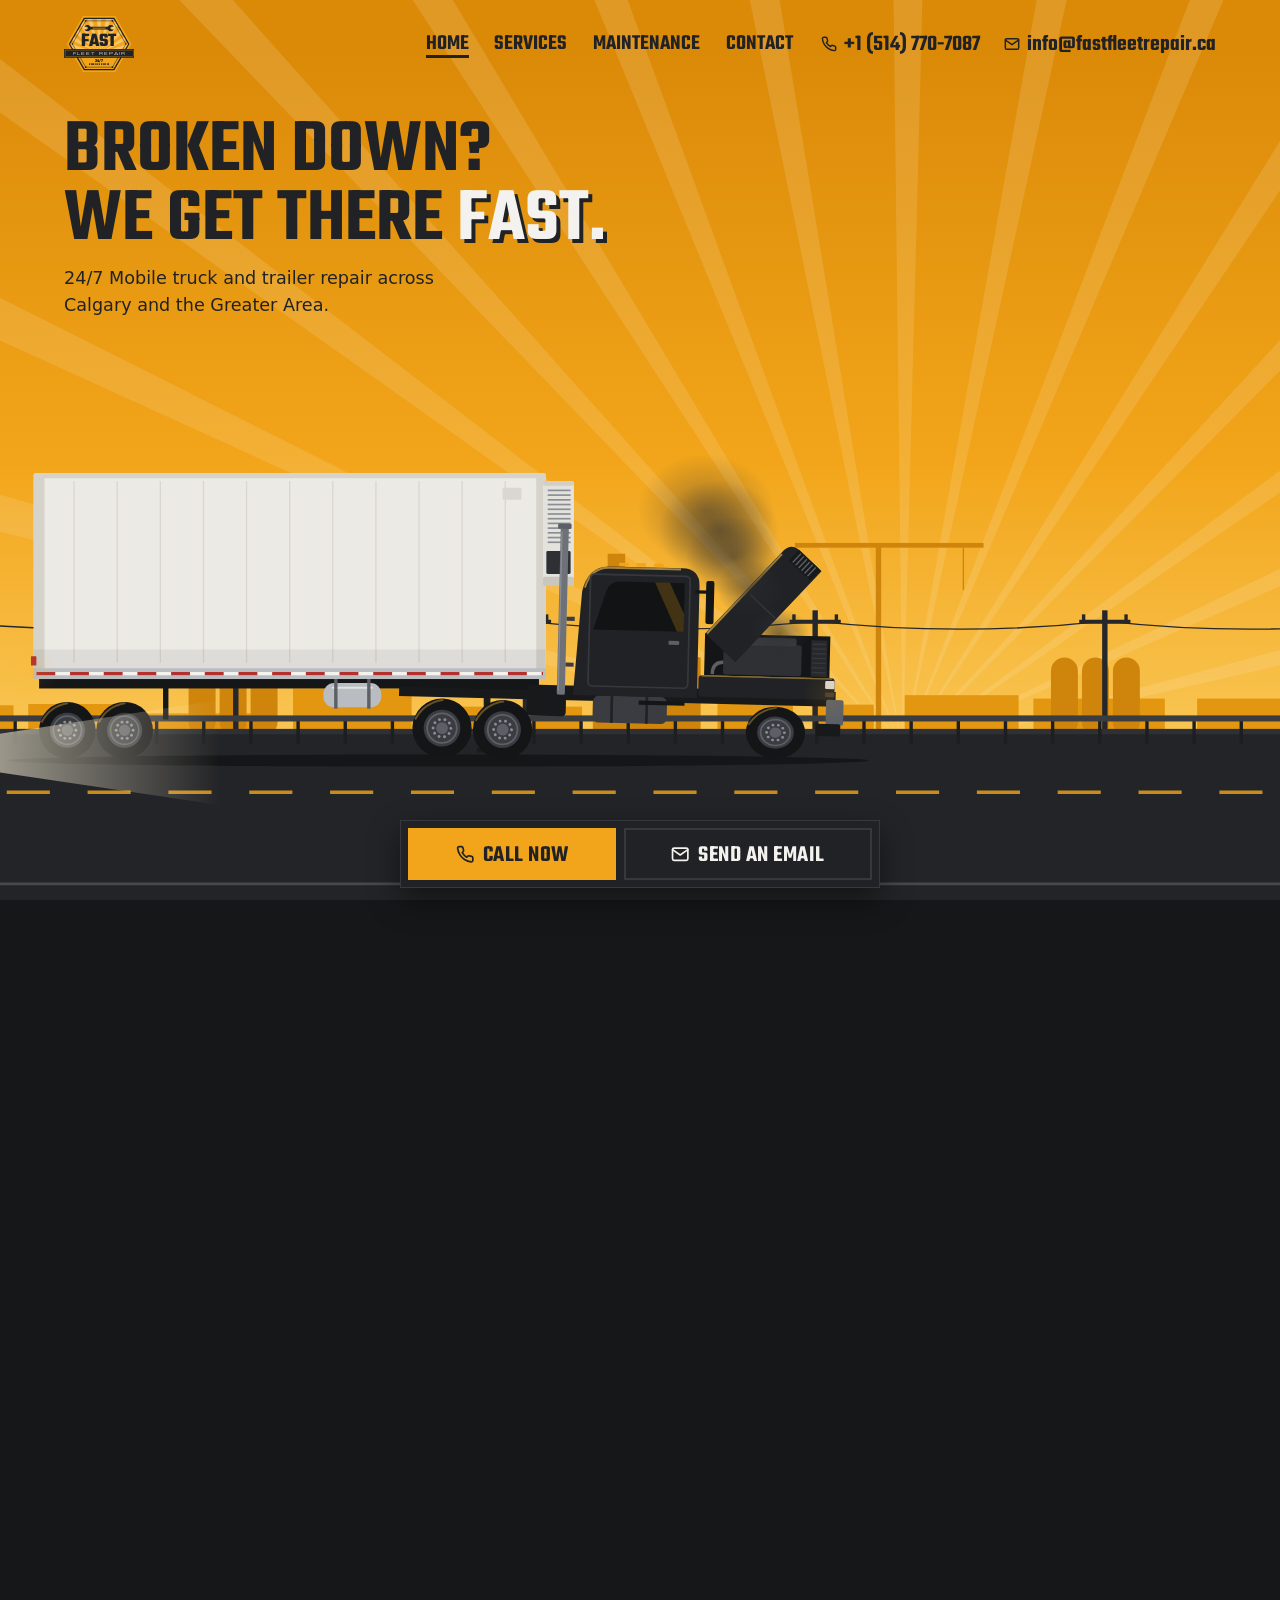
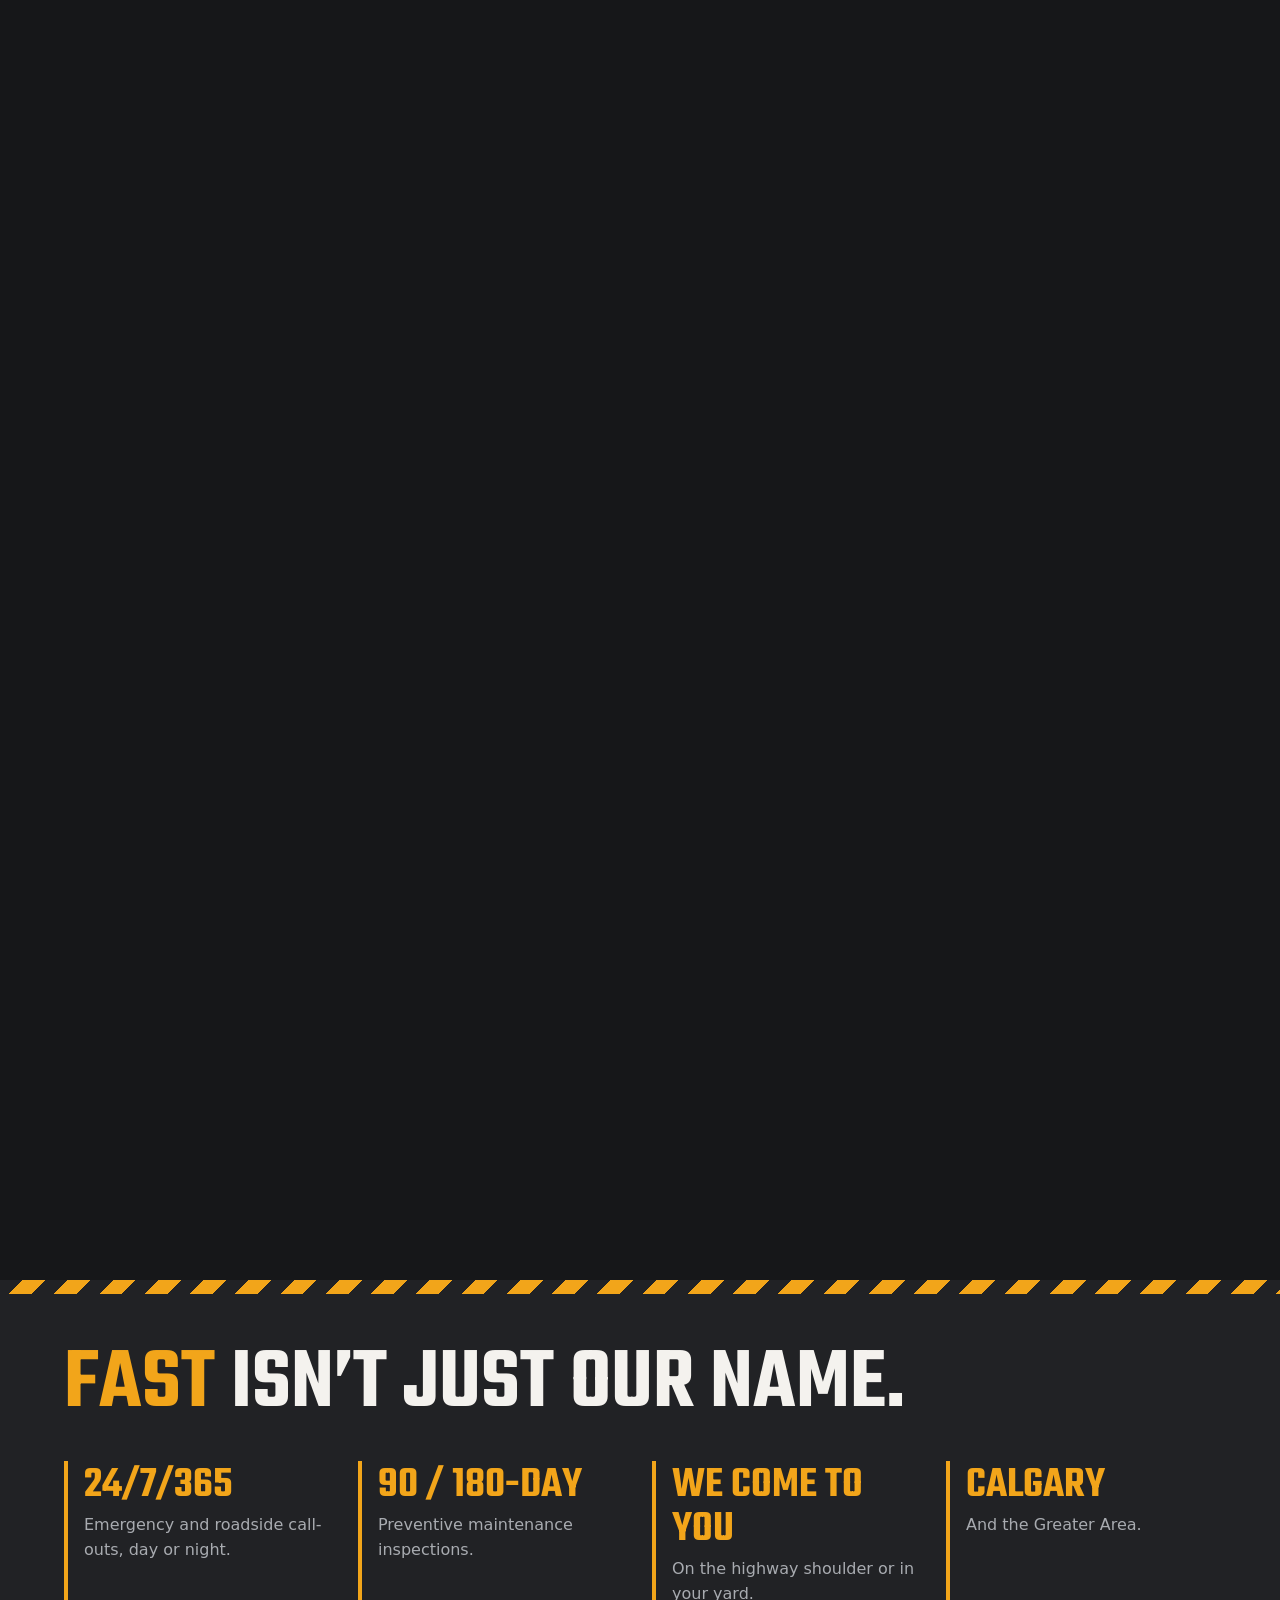
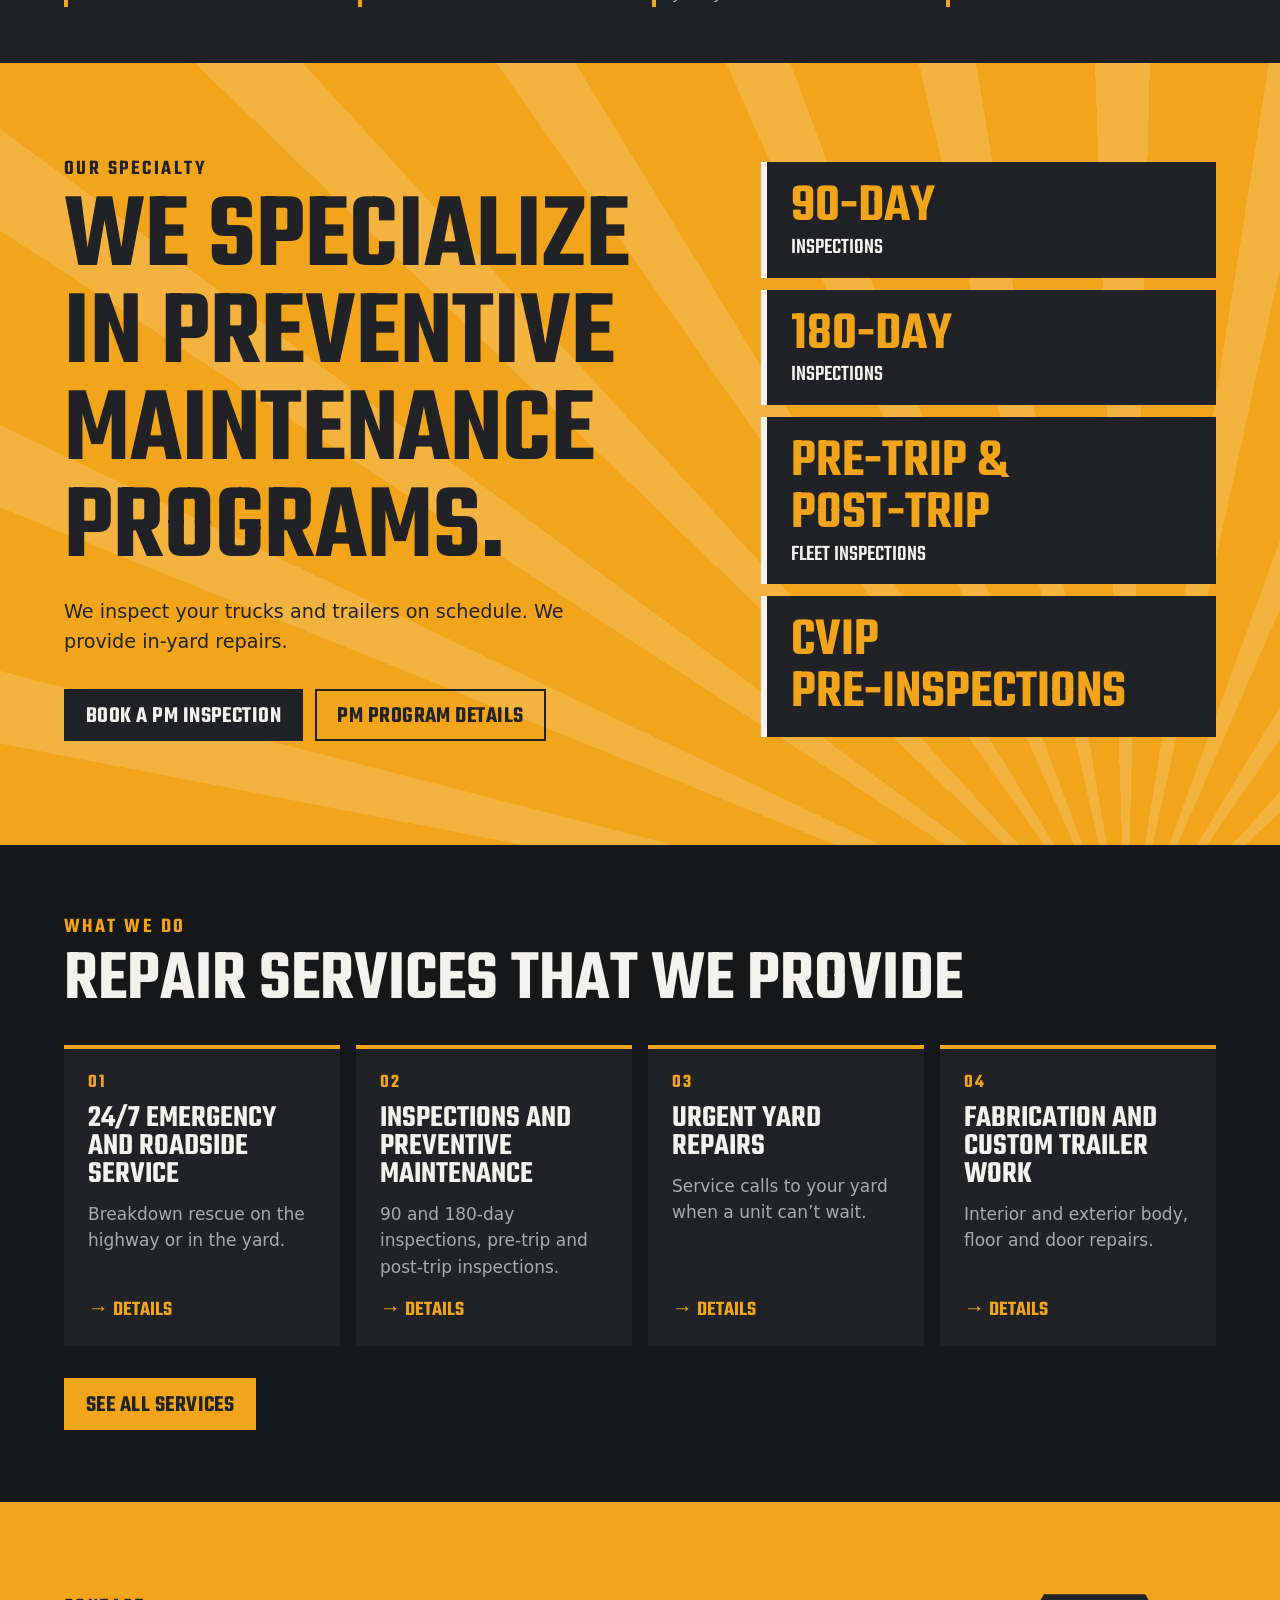
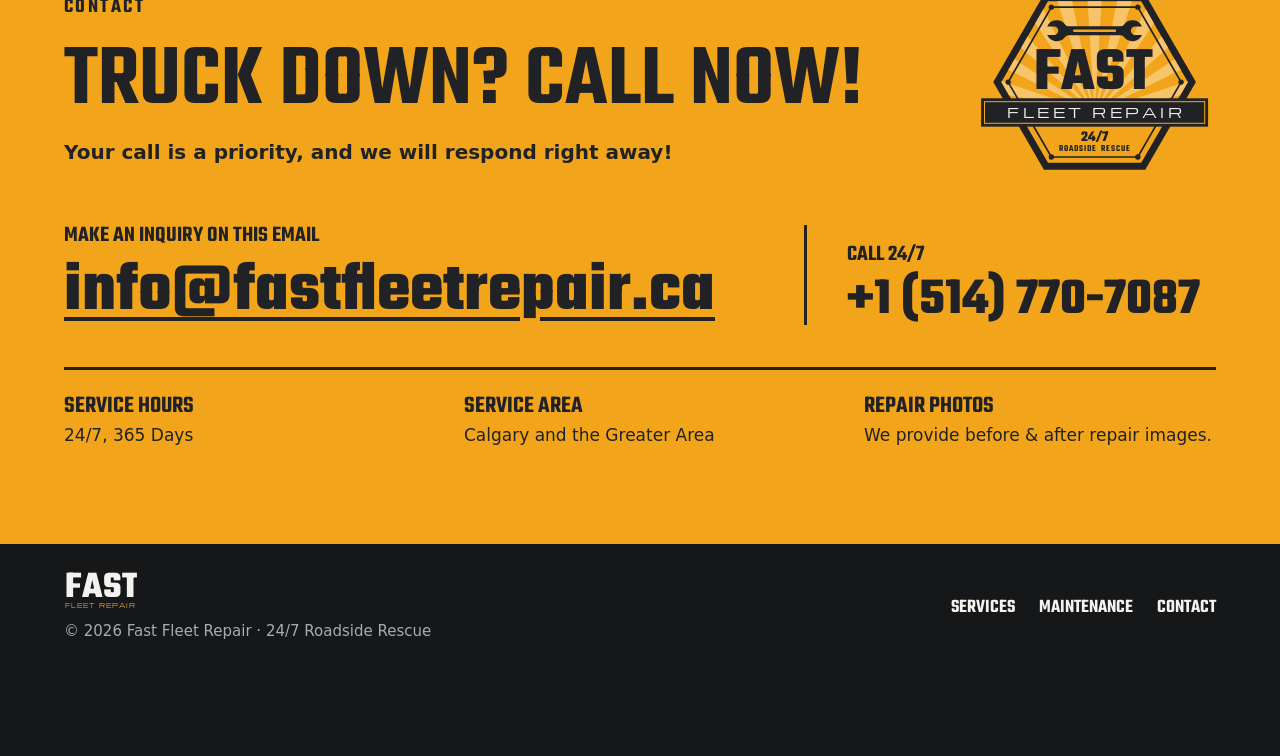
<file: index.html>
<!doctype html>
<html lang="en">
<head>
<meta charset="utf-8">
<meta name="viewport" content="width=device-width, initial-scale=1, viewport-fit=cover">
<title>Fast Fleet Repair | 24/7 mobile truck and trailer repair in Calgary</title>
<meta name="description" content="24/7 mobile truck and trailer repair in Calgary and the Greater Area. Roadside emergencies, preventive maintenance, yard repairs and custom trailer fabrication. Call +1 (514) 770-7087.">
<meta name="theme-color" content="#F2A51A">
<meta property="og:type" content="website">
<meta property="og:title" content="Fast Fleet Repair | 24/7 mobile truck and trailer repair">
<meta property="og:description" content="Broken down in Calgary or the Greater Area? We come to you, fast.">
<link rel="icon" href="data:image/svg+xml,%3Csvg xmlns='http://www.w3.org/2000/svg' viewBox='0 -6.7 100 100'%3E%3Cpolygon points='100,43.3 75,86.6 25,86.6 0,43.3 25,0 75,0' fill='%23212225'/%3E%3Cpolygon points='94,43.3 72,81.4 28,81.4 6,43.3 28,5.2 72,5.2' fill='%23F2A51A'/%3E%3Cpath d='M37.1 21.8H62.89V30.17H48.82V40.62H60.94V48.26H48.82V64.8H37.1Z' fill='%23212225'/%3E%3C/svg%3E">
<link rel="icon" type="image/png" sizes="32x32" href="brand/favicon-32.png">
<link rel="apple-touch-icon" href="brand/apple-touch-icon.png">

<!--
  HOW TO EDIT
  - Phone: search for 15147707087 (Call now links) and +1 (514) 770-7087 (shown on the page).
  - Email: search for info@fastfleetrepair.ca.
  - Colours: top of css/style.css. Animation: js/main.js. Artwork: <svg id="scene"> (see README.md).
-->

<link rel="stylesheet" href="css/style.css">
<script>
  (function () {
    var d = document.documentElement;
    d.classList.add('js');
    if (!window.matchMedia('(prefers-reduced-motion: reduce)').matches) {
      d.classList.add('anim-pending');
      setTimeout(function () { d.classList.remove('anim-pending'); }, 2500);
    }
  })();
</script>
<script type="application/ld+json">
{
  "@context": "https://schema.org",
  "@type": "AutoRepair",
  "name": "Fast Fleet Repair",
  "description": "24/7 mobile truck and trailer repair: roadside emergencies, preventive maintenance programs, yard repairs and custom trailer fabrication.",
  "telephone": "+15147707087",
  "email": "info@fastfleetrepair.ca",
  "url": "https://fastfleetrepair.ca",
  "areaServed": "Calgary, Alberta and the Greater Area",
  "openingHours": "Mo-Su 00:00-23:59",
  "slogan": "24/7 Roadside Rescue"
}
</script>
</head>

<body>
<!-- Logo artwork, drawn once and placed with <use href="#ffr-lockup"> / <use href="#ffr-badge">.
     Keep this block identical in index.html and services.html. -->
<svg class="sprite" aria-hidden="true" focusable="false">
  <symbol id="ffr-lockup" viewBox="0 0 262 76">
    <polygon points="87.8,38 65.8,76 21.9,76 0,38 21.9,0 65.8,0" style="fill: var(--logo-edge, #212225)"/>
    <polygon points="82.4,38 63.1,71.3 24.6,71.3 5.4,38 24.6,4.7 63.1,4.7" fill="#F2A51A"/>
    <polygon points="77.9,38 60.9,67.4 26.9,67.4 9.9,38 26.9,8.6 60.9,8.6" fill="none" stroke-width="2" style="stroke: var(--logo-ring, none)"/>
    <path d="M32.49 19H55.28V26.4H42.85V35.63H53.56V42.38H42.85V57H32.49Z" fill="#212225"/>
    <text x="109.4" y="52" font-family="Teko, 'Arial Narrow', sans-serif" font-weight="700" font-size="80" style="fill: var(--logo-fast, #212225)">FAST</text>
    <text x="110.56" y="76" font-family="Michroma, 'Arial Black', sans-serif" font-size="13.33" letter-spacing="1.98" style="fill: var(--logo-fleet, #212225)">FLEET REPAIR</text>
  </symbol>
  <symbol id="ffr-badge" viewBox="0 0 360 320">
    <polygon points="330,160 255,289.9 105,289.9 30,160 105,30.1 255,30.1" fill="#212225" stroke-width="8" style="stroke: var(--badge-outline, none)"/>
    <polygon points="318,160 249,279.5 111,279.5 42,160 111,40.5 249,40.5" fill="#F2A51A"/>
    <g fill="#F7C46A">
      <polygon points="53.2,179.4 42,160 42.7,158.8 180,205"/>
      <polygon points="52.5,141.7 61.5,126.3 180,205"/>
      <polygon points="180,205 71.3,109.2 80.9,92.6"/>
      <polygon points="180,205 92.3,72.9 104.2,52.3"/>
      <polygon points="180,205 124.6,40.5 146.8,40.5"/>
      <polygon points="180,205 169.6,40.5 190.4,40.5"/>
      <polygon points="180,205 213.2,40.5 235.4,40.5"/>
      <polygon points="267.7,72.9 180,205 255.8,52.3"/>
      <polygon points="288.7,109.2 180,205 279.1,92.6"/>
      <polygon points="307.5,141.7 180,205 298.5,126.3"/>
      <polygon points="180,205 317.3,158.8 318,160 306.8,179.4"/>
    </g>
    <polygon points="308,160 244,270.9 116,270.9 52,160 116,49.1 244,49.1" fill="none" stroke="#212225" stroke-width="2.5"/>
    <g fill="#212225">
      <circle cx="308" cy="160" r="4"/><circle cx="244" cy="270.9" r="4"/><circle cx="116" cy="270.9" r="4"/>
      <circle cx="52" cy="160" r="4"/><circle cx="116" cy="49.1" r="4"/><circle cx="244" cy="49.1" r="4"/>
    </g>
    <path fill="#212225" d="M109.82 77.75A15.5 15.5 0 0 1 136.61 74.99A6 6 0 0 0 141.49 77.5H218.51A6 6 0 0 0 223.39 74.99A15.5 15.5 0 0 1 250.18 77.75H240A6.25 6.25 0 0 0 233.75 84A6.25 6.25 0 0 0 240 90.25H250.18A15.5 15.5 0 0 1 223.39 93.01A6 6 0 0 0 218.51 90.5H141.49A6 6 0 0 0 136.61 93.01A15.5 15.5 0 0 1 109.82 90.25H120A6.25 6.25 0 0 0 126.25 84A6.25 6.25 0 0 0 120 77.75Z"/>
    <rect x="147.99" y="82.25" width="64.01" height="3.5" rx="1.75" fill="#F2A51A"/>
    <text x="178.7" y="170" font-family="Teko, 'Arial Narrow', sans-serif" font-weight="700" font-size="92" text-anchor="middle" fill="#212225">FAST</text>
    <rect x="12" y="184" width="336" height="42" fill="#212225"/>
    <rect x="17" y="189" width="326" height="32" fill="none" stroke="#F2A51A" stroke-width="1.5"/>
    <text x="182.5" y="212.5" font-family="Michroma, 'Arial Black', sans-serif" font-size="20" letter-spacing="5.25" text-anchor="middle" fill="#F4F2EE">FLEET REPAIR</text>
    <text x="179.8" y="247.3" font-family="Teko, 'Arial Narrow', sans-serif" font-weight="700" font-size="22" text-anchor="middle" fill="#212225">24/7</text>
    <text x="180.6" y="261.9" font-family="Teko, 'Arial Narrow', sans-serif" font-weight="600" font-size="13.5" letter-spacing="1.6" text-anchor="middle" fill="#212225">ROADSIDE RESCUE</text>
  </symbol>
</svg>

<main>

  <section class="story" id="story" aria-label="How a call-out works">
    <div class="stage">
      <header class="top">
        <a class="brand" href="#story" aria-label="Fast Fleet Repair"><svg class="logo logo-badge" viewBox="12 26 336 268" aria-hidden="true" focusable="false"><use href="#ffr-badge" width="360" height="320"/></svg></a>
        <nav class="nav" aria-label="Main">
          <a href="#story" aria-current="page">Home</a>
          <a href="services/">Services</a>
          <a href="#maintenance">Maintenance</a>
          <a href="#contact">Contact</a>
        </nav>
        <div class="top-contact">
          <a class="top-link" href="tel:+15147707087" aria-label="Call +1 (514) 770-7087"><svg class="icon" viewBox="0 0 24 24" aria-hidden="true" focusable="false"><path d="M22 16.92v3a2 2 0 0 1-2.18 2 19.79 19.79 0 0 1-8.63-3.07 19.5 19.5 0 0 1-6-6 19.79 19.79 0 0 1-3.07-8.67A2 2 0 0 1 4.11 2h3a2 2 0 0 1 2 1.72 12.84 12.84 0 0 0 .7 2.81 2 2 0 0 1-.45 2.11L8.09 9.91a16 16 0 0 0 6 6l1.27-1.27a2 2 0 0 1 2.11-.45 12.84 12.84 0 0 0 2.81.7A2 2 0 0 1 22 16.92z"/></svg><span>+1 (514) 770-7087</span></a>
          <a class="top-link" href="mailto:info@fastfleetrepair.ca?subject=Service%20request" aria-label="Email info@fastfleetrepair.ca"><svg class="icon" viewBox="0 0 24 24" aria-hidden="true" focusable="false"><path d="M4 4h16c1.1 0 2 .9 2 2v12c0 1.1-.9 2-2 2H4c-1.1 0-2-.9-2-2V6c0-1.1.9-2 2-2z"/><polyline points="22,6 12,13 2,6"/></svg><span>info@fastfleetrepair.ca</span></a>
        </div>
      </header>

      <svg id="scene" xmlns="http://www.w3.org/2000/svg" viewBox="680 250 1700 610" preserveAspectRatio="xMidYMax meet" role="img" aria-label="Animation: a Fast Fleet Repair service truck drives up to a broken-down semi and fixes it on the spot."><defs><linearGradient id="skyGrad" gradientUnits="userSpaceOnUse" x1="0" y1="-400" x2="0" y2="612"><stop offset="0" stop-color="#DB8A08"/><stop offset=".6" stop-color="#F2A51A"/><stop offset="1" stop-color="#F9C552"/></linearGradient><linearGradient id="beamGrad" x1="0" y1="0" x2="1" y2="0"><stop offset="0" stop-color="#FFF6DC" stop-opacity=".8"/><stop offset="1" stop-color="#FFF6DC" stop-opacity="0"/></linearGradient><linearGradient id="workGrad" x1="1" y1="0" x2="0" y2="0"><stop offset="0" stop-color="#FFF6DC" stop-opacity=".7"/><stop offset="1" stop-color="#FFF6DC" stop-opacity="0"/></linearGradient><radialGradient id="glowAmber"><stop offset="0" stop-color="#FFB020" stop-opacity=".95"/><stop offset="1" stop-color="#FFB020" stop-opacity="0"/></radialGradient><radialGradient id="smokeGrad"><stop offset="0" stop-color="#2B2C2F" stop-opacity=".55"/><stop offset="1" stop-color="#2B2C2F" stop-opacity="0"/></radialGradient><radialGradient id="exhaustGrad"><stop offset="0" stop-color="#5A5C60" stop-opacity=".45"/><stop offset="1" stop-color="#5A5C60" stop-opacity="0"/></radialGradient><radialGradient id="flashGrad"><stop offset="0" stop-color="#FFFFFF" stop-opacity="1"/><stop offset=".25" stop-color="#FFF1C4" stop-opacity=".9"/><stop offset="1" stop-color="#FFC23D" stop-opacity="0"/></radialGradient><clipPath id="svcClip"><rect x="1924" y="542" width="390" height="152"/></clipPath></defs><rect x="-1500" y="-1500" width="6600" height="2112" fill="url(#skyGrad)"/><g id="rays" opacity="0.32"><polygon points="2060,640 5179.24,-74.4 5149.51,-193.61" fill="#FFF3D6"/><polygon points="2060,640 4990.12,-646.23 4938.58,-757.77" fill="#FFF3D6"/><polygon points="2060,640 4697.2,-1172.5 4625.68,-1272.4" fill="#FFF3D6"/><polygon points="2060,640 4310.86,-1634.56 4221.89,-1719.29" fill="#FFF3D6"/><polygon points="2060,640 3844.78,-2016.04 3741.51,-2082.6" fill="#FFF3D6"/><polygon points="2060,640 3315.48,-2303.43 3201.56,-2349.45" fill="#FFF3D6"/><polygon points="2060,640 2741.7,-2486.55 2621.17,-2510.41" fill="#FFF3D6"/><polygon points="2060,640 2143.77,-2558.9 2020.91,-2559.76" fill="#FFF3D6"/><polygon points="2060,640 1542.87,-2517.94 1422.02,-2495.76" fill="#FFF3D6"/><polygon points="2060,640 960.29,-2365.1 845.74,-2320.67" fill="#FFF3D6"/><polygon points="2060,640 416.67,-2105.81 312.47,-2040.7" fill="#FFF3D6"/><polygon points="2060,640 -68.74,-1749.24 -158.89,-1665.76" fill="#FFF3D6"/><polygon points="2060,640 -478.73,-1308.04 -551.64,-1209.14" fill="#FFF3D6"/><polygon points="2060,640 -798.79,-797.82 -851.88,-687.02" fill="#FFF3D6"/><polygon points="2060,640 -1017.57,-236.67 -1048.96,-117.88" fill="#FFF3D6"/></g><g id="skyline"><rect x="-900" y="569" width="150" height="49" fill="#E3960F"/><rect x="-734" y="558" width="191" height="60" fill="#E3960F"/><rect x="-524" y="584" width="113" height="34" fill="#E3960F"/><rect x="-400" y="553" width="192" height="65" fill="#E3960F"/><rect x="-180" y="574" width="105" height="44" fill="#E3960F"/><rect x="-32" y="571" width="182" height="47" fill="#E3960F"/><rect x="209" y="582" width="134" height="36" fill="#E3960F"/><rect x="369" y="587" width="144" height="31" fill="#E3960F"/><rect x="564" y="571" width="156" height="47" fill="#E3960F"/><rect x="742" y="569" width="132" height="49" fill="#E3960F"/><rect x="902" y="583" width="185" height="35" fill="#E3960F"/><rect x="1135" y="546" width="176" height="72" fill="#E3960F"/><rect x="1345" y="573" width="219" height="45" fill="#E3960F"/><rect x="1585" y="558" width="153" height="60" fill="#E3960F"/><rect x="1765" y="553" width="112" height="65" fill="#E3960F"/><rect x="1906" y="570" width="91" height="48" fill="#E3960F"/><rect x="2043" y="556" width="169" height="62" fill="#E3960F"/><rect x="2234" y="561" width="195" height="57" fill="#E3960F"/><rect x="2477" y="561" width="163" height="57" fill="#E3960F"/><rect x="2678" y="574" width="131" height="44" fill="#E3960F"/><rect x="2838" y="586" width="156" height="32" fill="#E3960F"/><rect x="3009" y="559" width="101" height="59" fill="#E3960F"/><rect x="3160" y="555" width="161" height="63" fill="#E3960F"/><rect x="3365" y="544" width="210" height="74" fill="#E3960F"/><rect x="3606" y="545" width="127" height="73" fill="#E3960F"/><rect x="3755" y="562" width="107" height="56" fill="#E3960F"/><rect x="3884" y="571" width="202" height="47" fill="#E3960F"/><rect x="520" y="420" width="70" height="196" fill="#CF850C"/><polygon points="514,422 555,372 596,422" fill="#CF850C"/><rect x="542" y="346" width="26" height="30" fill="#CF850C"/><rect x="590" y="500" width="90" height="116" fill="#CF850C"/><polygon points="590,502 635,474 680,502" fill="#CF850C"/><rect x="1580" y="420" width="70" height="196" fill="#CF850C"/><polygon points="1574,422 1615,372 1656,422" fill="#CF850C"/><rect x="1602" y="346" width="26" height="30" fill="#CF850C"/><rect x="1650" y="500" width="90" height="116" fill="#CF850C"/><polygon points="1650,502 1695,474 1740,502" fill="#CF850C"/><rect x="2860" y="420" width="70" height="196" fill="#CF850C"/><polygon points="2854,422 2895,372 2936,422" fill="#CF850C"/><rect x="2882" y="346" width="26" height="30" fill="#CF850C"/><rect x="2930" y="500" width="90" height="116" fill="#CF850C"/><polygon points="2930,502 2975,474 3020,502" fill="#CF850C"/><rect x="980" y="500" width="40" height="116" rx="20" fill="#CF850C"/><rect x="1026" y="500" width="40" height="116" rx="20" fill="#CF850C"/><rect x="1072" y="500" width="40" height="116" rx="20" fill="#CF850C"/><rect x="2260" y="500" width="40" height="116" rx="20" fill="#CF850C"/><rect x="2306" y="500" width="40" height="116" rx="20" fill="#CF850C"/><rect x="2352" y="500" width="40" height="116" rx="20" fill="#CF850C"/><rect x="3400" y="500" width="40" height="116" rx="20" fill="#CF850C"/><rect x="3446" y="500" width="40" height="116" rx="20" fill="#CF850C"/><rect x="3492" y="500" width="40" height="116" rx="20" fill="#CF850C"/><rect x="130" y="330" width="8" height="286" fill="#CF850C"/><rect x="10" y="330" width="280" height="7" fill="#CF850C"/><line x1="260" y1="337" x2="260" y2="400" stroke="#CF850C" stroke-width="2"/><rect x="2000" y="330" width="8" height="286" fill="#CF850C"/><rect x="1880" y="330" width="280" height="7" fill="#CF850C"/><line x1="2130" y1="337" x2="2130" y2="400" stroke="#CF850C" stroke-width="2"/></g><g id="poles"><path d="M -700 446 Q -485 470 -270 446 Q -55 470 160 446 Q 375 470 590 446 Q 805 470 1020 446 Q 1235 470 1450 446 Q 1665 470 1880 446 Q 2095 470 2310 446 Q 2525 470 2740 446 Q 2955 470 3170 446 Q 3385 470 3600 446 Q 3815 470 4030 446" fill="none" stroke="#26272A" stroke-width="2"/><rect x="-704" y="430" width="8" height="182" fill="#26272A"/><rect x="-738" y="444" width="76" height="6" fill="#26272A"/><rect x="-734" y="436" width="5" height="9" fill="#26272A"/><rect x="-671" y="436" width="5" height="9" fill="#26272A"/><rect x="-274" y="430" width="8" height="182" fill="#26272A"/><rect x="-308" y="444" width="76" height="6" fill="#26272A"/><rect x="-304" y="436" width="5" height="9" fill="#26272A"/><rect x="-241" y="436" width="5" height="9" fill="#26272A"/><rect x="156" y="430" width="8" height="182" fill="#26272A"/><rect x="122" y="444" width="76" height="6" fill="#26272A"/><rect x="126" y="436" width="5" height="9" fill="#26272A"/><rect x="189" y="436" width="5" height="9" fill="#26272A"/><rect x="586" y="430" width="8" height="182" fill="#26272A"/><rect x="552" y="444" width="76" height="6" fill="#26272A"/><rect x="556" y="436" width="5" height="9" fill="#26272A"/><rect x="619" y="436" width="5" height="9" fill="#26272A"/><rect x="1016" y="430" width="8" height="182" fill="#26272A"/><rect x="982" y="444" width="76" height="6" fill="#26272A"/><rect x="986" y="436" width="5" height="9" fill="#26272A"/><rect x="1049" y="436" width="5" height="9" fill="#26272A"/><rect x="1446" y="430" width="8" height="182" fill="#26272A"/><rect x="1412" y="444" width="76" height="6" fill="#26272A"/><rect x="1416" y="436" width="5" height="9" fill="#26272A"/><rect x="1479" y="436" width="5" height="9" fill="#26272A"/><rect x="1876" y="430" width="8" height="182" fill="#26272A"/><rect x="1842" y="444" width="76" height="6" fill="#26272A"/><rect x="1846" y="436" width="5" height="9" fill="#26272A"/><rect x="1909" y="436" width="5" height="9" fill="#26272A"/><rect x="2306" y="430" width="8" height="182" fill="#26272A"/><rect x="2272" y="444" width="76" height="6" fill="#26272A"/><rect x="2276" y="436" width="5" height="9" fill="#26272A"/><rect x="2339" y="436" width="5" height="9" fill="#26272A"/><rect x="2736" y="430" width="8" height="182" fill="#26272A"/><rect x="2702" y="444" width="76" height="6" fill="#26272A"/><rect x="2706" y="436" width="5" height="9" fill="#26272A"/><rect x="2769" y="436" width="5" height="9" fill="#26272A"/><rect x="3166" y="430" width="8" height="182" fill="#26272A"/><rect x="3132" y="444" width="76" height="6" fill="#26272A"/><rect x="3136" y="436" width="5" height="9" fill="#26272A"/><rect x="3199" y="436" width="5" height="9" fill="#26272A"/><rect x="3596" y="430" width="8" height="182" fill="#26272A"/><rect x="3562" y="444" width="76" height="6" fill="#26272A"/><rect x="3566" y="436" width="5" height="9" fill="#26272A"/><rect x="3629" y="436" width="5" height="9" fill="#26272A"/><rect x="4026" y="430" width="8" height="182" fill="#26272A"/><rect x="3992" y="444" width="76" height="6" fill="#26272A"/><rect x="3996" y="436" width="5" height="9" fill="#26272A"/><rect x="4059" y="436" width="5" height="9" fill="#26272A"/></g><g id="road"><rect x="-1500" y="612" width="6600" height="460" fill="#232427"/><rect x="-1500" y="606" width="6600" height="8" fill="#2E3033"/><rect x="-1500" y="588" width="5" height="40" fill="#1D1E20"/><rect x="-1430" y="588" width="5" height="40" fill="#1D1E20"/><rect x="-1360" y="588" width="5" height="40" fill="#1D1E20"/><rect x="-1290" y="588" width="5" height="40" fill="#1D1E20"/><rect x="-1220" y="588" width="5" height="40" fill="#1D1E20"/><rect x="-1150" y="588" width="5" height="40" fill="#1D1E20"/><rect x="-1080" y="588" width="5" height="40" fill="#1D1E20"/><rect x="-1010" y="588" width="5" height="40" fill="#1D1E20"/><rect x="-940" y="588" width="5" height="40" fill="#1D1E20"/><rect x="-870" y="588" width="5" height="40" fill="#1D1E20"/><rect x="-800" y="588" width="5" height="40" fill="#1D1E20"/><rect x="-730" y="588" width="5" height="40" fill="#1D1E20"/><rect x="-660" y="588" width="5" height="40" fill="#1D1E20"/><rect x="-590" y="588" width="5" height="40" fill="#1D1E20"/><rect x="-520" y="588" width="5" height="40" fill="#1D1E20"/><rect x="-450" y="588" width="5" height="40" fill="#1D1E20"/><rect x="-380" y="588" width="5" height="40" fill="#1D1E20"/><rect x="-310" y="588" width="5" height="40" fill="#1D1E20"/><rect x="-240" y="588" width="5" height="40" fill="#1D1E20"/><rect x="-170" y="588" width="5" height="40" fill="#1D1E20"/><rect x="-100" y="588" width="5" height="40" fill="#1D1E20"/><rect x="-30" y="588" width="5" height="40" fill="#1D1E20"/><rect x="40" y="588" width="5" height="40" fill="#1D1E20"/><rect x="110" y="588" width="5" height="40" fill="#1D1E20"/><rect x="180" y="588" width="5" height="40" fill="#1D1E20"/><rect x="250" y="588" width="5" height="40" fill="#1D1E20"/><rect x="320" y="588" width="5" height="40" fill="#1D1E20"/><rect x="390" y="588" width="5" height="40" fill="#1D1E20"/><rect x="460" y="588" width="5" height="40" fill="#1D1E20"/><rect x="530" y="588" width="5" height="40" fill="#1D1E20"/><rect x="600" y="588" width="5" height="40" fill="#1D1E20"/><rect x="670" y="588" width="5" height="40" fill="#1D1E20"/><rect x="740" y="588" width="5" height="40" fill="#1D1E20"/><rect x="810" y="588" width="5" height="40" fill="#1D1E20"/><rect x="880" y="588" width="5" height="40" fill="#1D1E20"/><rect x="950" y="588" width="5" height="40" fill="#1D1E20"/><rect x="1020" y="588" width="5" height="40" fill="#1D1E20"/><rect x="1090" y="588" width="5" height="40" fill="#1D1E20"/><rect x="1160" y="588" width="5" height="40" fill="#1D1E20"/><rect x="1230" y="588" width="5" height="40" fill="#1D1E20"/><rect x="1300" y="588" width="5" height="40" fill="#1D1E20"/><rect x="1370" y="588" width="5" height="40" fill="#1D1E20"/><rect x="1440" y="588" width="5" height="40" fill="#1D1E20"/><rect x="1510" y="588" width="5" height="40" fill="#1D1E20"/><rect x="1580" y="588" width="5" height="40" fill="#1D1E20"/><rect x="1650" y="588" width="5" height="40" fill="#1D1E20"/><rect x="1720" y="588" width="5" height="40" fill="#1D1E20"/><rect x="1790" y="588" width="5" height="40" fill="#1D1E20"/><rect x="1860" y="588" width="5" height="40" fill="#1D1E20"/><rect x="1930" y="588" width="5" height="40" fill="#1D1E20"/><rect x="2000" y="588" width="5" height="40" fill="#1D1E20"/><rect x="2070" y="588" width="5" height="40" fill="#1D1E20"/><rect x="2140" y="588" width="5" height="40" fill="#1D1E20"/><rect x="2210" y="588" width="5" height="40" fill="#1D1E20"/><rect x="2280" y="588" width="5" height="40" fill="#1D1E20"/><rect x="2350" y="588" width="5" height="40" fill="#1D1E20"/><rect x="2420" y="588" width="5" height="40" fill="#1D1E20"/><rect x="2490" y="588" width="5" height="40" fill="#1D1E20"/><rect x="2560" y="588" width="5" height="40" fill="#1D1E20"/><rect x="2630" y="588" width="5" height="40" fill="#1D1E20"/><rect x="2700" y="588" width="5" height="40" fill="#1D1E20"/><rect x="2770" y="588" width="5" height="40" fill="#1D1E20"/><rect x="2840" y="588" width="5" height="40" fill="#1D1E20"/><rect x="2910" y="588" width="5" height="40" fill="#1D1E20"/><rect x="2980" y="588" width="5" height="40" fill="#1D1E20"/><rect x="3050" y="588" width="5" height="40" fill="#1D1E20"/><rect x="3120" y="588" width="5" height="40" fill="#1D1E20"/><rect x="3190" y="588" width="5" height="40" fill="#1D1E20"/><rect x="3260" y="588" width="5" height="40" fill="#1D1E20"/><rect x="3330" y="588" width="5" height="40" fill="#1D1E20"/><rect x="3400" y="588" width="5" height="40" fill="#1D1E20"/><rect x="3470" y="588" width="5" height="40" fill="#1D1E20"/><rect x="3540" y="588" width="5" height="40" fill="#1D1E20"/><rect x="3610" y="588" width="5" height="40" fill="#1D1E20"/><rect x="3680" y="588" width="5" height="40" fill="#1D1E20"/><rect x="3750" y="588" width="5" height="40" fill="#1D1E20"/><rect x="3820" y="588" width="5" height="40" fill="#1D1E20"/><rect x="3890" y="588" width="5" height="40" fill="#1D1E20"/><rect x="3960" y="588" width="5" height="40" fill="#1D1E20"/><rect x="4030" y="588" width="5" height="40" fill="#1D1E20"/><rect x="4100" y="588" width="5" height="40" fill="#1D1E20"/><rect x="4170" y="588" width="5" height="40" fill="#1D1E20"/><rect x="4240" y="588" width="5" height="40" fill="#1D1E20"/><rect x="4310" y="588" width="5" height="40" fill="#1D1E20"/><rect x="4380" y="588" width="5" height="40" fill="#1D1E20"/><rect x="4450" y="588" width="5" height="40" fill="#1D1E20"/><rect x="4520" y="588" width="5" height="40" fill="#1D1E20"/><rect x="4590" y="588" width="5" height="40" fill="#1D1E20"/><rect x="4660" y="588" width="5" height="40" fill="#1D1E20"/><rect x="4730" y="588" width="5" height="40" fill="#1D1E20"/><rect x="4800" y="588" width="5" height="40" fill="#1D1E20"/><rect x="4870" y="588" width="5" height="40" fill="#1D1E20"/><rect x="4940" y="588" width="5" height="40" fill="#1D1E20"/><rect x="5010" y="588" width="5" height="40" fill="#1D1E20"/><rect x="5080" y="588" width="5" height="40" fill="#1D1E20"/><rect x="-1500" y="586" width="6600" height="9" fill="#3A3C40"/><path d="M -1500 700 H 5100" fill="none" stroke="#F2A51A" stroke-width="5" stroke-dasharray="64 56" opacity="0.8"/><path d="M -1500 836 H 5100" fill="none" stroke="#EDEBE6" stroke-width="4" opacity="0.18"/></g><ellipse cx="1300" cy="653" rx="640" ry="9" fill="#000" opacity="0.4"/><g id="trailer"><rect x="708" y="528" width="742" height="18" fill="#151618"/><rect x="1368" y="542" width="10" height="96" fill="#1A1B1D"/><rect x="1358" y="634" width="30" height="7" fill="#1A1B1D"/><rect x="700" y="226" width="760" height="292" fill="#ECEAE5" rx="4"/><rect x="700" y="226" width="760" height="8" fill="#D6D3CB" rx="3"/><line x1="760" y1="238" x2="760" y2="508" stroke="#DAD7D0" stroke-width="2"/><line x1="824" y1="238" x2="824" y2="508" stroke="#DAD7D0" stroke-width="2"/><line x1="888" y1="238" x2="888" y2="508" stroke="#DAD7D0" stroke-width="2"/><line x1="952" y1="238" x2="952" y2="508" stroke="#DAD7D0" stroke-width="2"/><line x1="1016" y1="238" x2="1016" y2="508" stroke="#DAD7D0" stroke-width="2"/><line x1="1080" y1="238" x2="1080" y2="508" stroke="#DAD7D0" stroke-width="2"/><line x1="1144" y1="238" x2="1144" y2="508" stroke="#DAD7D0" stroke-width="2"/><line x1="1208" y1="238" x2="1208" y2="508" stroke="#DAD7D0" stroke-width="2"/><line x1="1272" y1="238" x2="1272" y2="508" stroke="#DAD7D0" stroke-width="2"/><line x1="1336" y1="238" x2="1336" y2="508" stroke="#DAD7D0" stroke-width="2"/><line x1="1400" y1="238" x2="1400" y2="508" stroke="#DAD7D0" stroke-width="2"/><rect x="700" y="230" width="16" height="288" fill="#D6D3CB"/><rect x="1446" y="230" width="14" height="288" fill="#D6D3CB"/><rect x="1396" y="248" width="28" height="18" fill="#DAD7D0" rx="2"/><rect x="700" y="488" width="760" height="30" fill="#000" opacity="0.06"/><rect x="700" y="516" width="760" height="16" fill="#B9BCC0"/><path d="M 704 524 H 1456" fill="none" stroke="#F4F2EE" stroke-width="5"/><path d="M 704 524 H 1456" fill="none" stroke="#B3302C" stroke-width="5" stroke-dasharray="28 22"/><g id="reefer"><rect x="1456" y="238" width="46" height="156" fill="#E4E2DC" rx="4"/><rect x="1456" y="238" width="46" height="7" fill="#D2CFC8" rx="3"/><line x1="1463" y1="252" x2="1497" y2="252" stroke="#8A8E94" stroke-width="2.5"/><line x1="1463" y1="259" x2="1497" y2="259" stroke="#8A8E94" stroke-width="2.5"/><line x1="1463" y1="266" x2="1497" y2="266" stroke="#8A8E94" stroke-width="2.5"/><line x1="1463" y1="273" x2="1497" y2="273" stroke="#8A8E94" stroke-width="2.5"/><line x1="1463" y1="280" x2="1497" y2="280" stroke="#8A8E94" stroke-width="2.5"/><line x1="1463" y1="287" x2="1497" y2="287" stroke="#8A8E94" stroke-width="2.5"/><line x1="1463" y1="294" x2="1497" y2="294" stroke="#8A8E94" stroke-width="2.5"/><line x1="1463" y1="301" x2="1497" y2="301" stroke="#8A8E94" stroke-width="2.5"/><line x1="1463" y1="308" x2="1497" y2="308" stroke="#8A8E94" stroke-width="2.5"/><line x1="1463" y1="315" x2="1497" y2="315" stroke="#8A8E94" stroke-width="2.5"/><line x1="1463" y1="322" x2="1497" y2="322" stroke="#8A8E94" stroke-width="2.5"/><line x1="1463" y1="329" x2="1497" y2="329" stroke="#8A8E94" stroke-width="2.5"/><rect x="1461" y="342" width="36" height="34" fill="#2E3034" rx="2"/><rect x="1456" y="380" width="46" height="14" fill="#C9C6BE" rx="3"/></g><rect x="696" y="498" width="8" height="14" fill="#B3302C" rx="1"/><rect x="892" y="538" width="8" height="54" fill="#151618"/><g id="reeferTank"><rect x="1130" y="538" width="86" height="36" rx="16" fill="#B9BCC0"/><path d="M 1144 545 H 1202" fill="none" stroke="#F4F2EE" stroke-width="3" opacity="0.7" stroke-linecap="round"/><rect x="1146" y="532" width="5" height="44" fill="#5C6066"/><rect x="1195" y="532" width="5" height="44" fill="#5C6066"/></g><circle cx="835" cy="608" r="42" fill="#141517"/><circle cx="835" cy="608" r="26.04" fill="#3A3C41"/><circle cx="835" cy="608" r="21" fill="none" stroke="#5C6066" stroke-width="2.52"/><circle cx="835" cy="608" r="8.4" fill="#5C6066"/><circle cx="847.6" cy="608" r="2.1" fill="#8A8E94"/><circle cx="845.19" cy="615.41" r="2.1" fill="#8A8E94"/><circle cx="838.89" cy="619.98" r="2.1" fill="#8A8E94"/><circle cx="831.11" cy="619.98" r="2.1" fill="#8A8E94"/><circle cx="824.81" cy="615.41" r="2.1" fill="#8A8E94"/><circle cx="822.4" cy="608" r="2.1" fill="#8A8E94"/><circle cx="824.81" cy="600.59" r="2.1" fill="#8A8E94"/><circle cx="831.11" cy="596.02" r="2.1" fill="#8A8E94"/><circle cx="838.89" cy="596.02" r="2.1" fill="#8A8E94"/><circle cx="845.19" cy="600.59" r="2.1" fill="#8A8E94"/><path d="M 797.2 595.4 Q 809.8 572.3 835 568.1" fill="none" stroke="#F8C04A" stroke-width="2.94" opacity="0.35" stroke-linecap="round"/><circle cx="750" cy="608" r="42" fill="#141517"/><circle cx="750" cy="608" r="26.04" fill="#3A3C41"/><circle cx="750" cy="608" r="21" fill="none" stroke="#5C6066" stroke-width="2.52"/><circle cx="750" cy="608" r="8.4" fill="#5C6066"/><circle cx="762.6" cy="608" r="2.1" fill="#8A8E94"/><circle cx="760.19" cy="615.41" r="2.1" fill="#8A8E94"/><circle cx="753.89" cy="619.98" r="2.1" fill="#8A8E94"/><circle cx="746.11" cy="619.98" r="2.1" fill="#8A8E94"/><circle cx="739.81" cy="615.41" r="2.1" fill="#8A8E94"/><circle cx="737.4" cy="608" r="2.1" fill="#8A8E94"/><circle cx="739.81" cy="600.59" r="2.1" fill="#8A8E94"/><circle cx="746.11" cy="596.02" r="2.1" fill="#8A8E94"/><circle cx="753.89" cy="596.02" r="2.1" fill="#8A8E94"/><circle cx="760.19" cy="600.59" r="2.1" fill="#8A8E94"/><path d="M 712.2 595.4 Q 724.8 572.3 750 568.1" fill="none" stroke="#F8C04A" stroke-width="2.94" opacity="0.35" stroke-linecap="round"/></g><g id="tractor" data-origin="1350 650"><rect x="1692" y="456" width="186" height="62" fill="#141517"/><rect x="1850" y="462" width="24" height="54" fill="#26282B"/><line x1="1872" y1="468" x2="1852" y2="468" stroke="#36383D" stroke-width="2"/><line x1="1872" y1="475" x2="1852" y2="475" stroke="#36383D" stroke-width="2"/><line x1="1872" y1="482" x2="1852" y2="482" stroke="#36383D" stroke-width="2"/><line x1="1872" y1="489" x2="1852" y2="489" stroke="#36383D" stroke-width="2"/><line x1="1872" y1="496" x2="1852" y2="496" stroke="#36383D" stroke-width="2"/><line x1="1872" y1="503" x2="1852" y2="503" stroke="#36383D" stroke-width="2"/><line x1="1872" y1="510" x2="1852" y2="510" stroke="#36383D" stroke-width="2"/><rect x="1720" y="470" width="116" height="46" fill="#2E3034" rx="4"/><rect x="1730" y="460" width="98" height="12" fill="#3A3C41" rx="3"/><path d="M 1720 498 Q 1704 498 1704 516" fill="none" stroke="#5C6066" stroke-width="5"/><rect x="1240" y="538" width="648" height="22" fill="#18191B"/><rect x="1528" y="552" width="110" height="40" fill="#3A3C41" rx="9"/><line x1="1608" y1="552" x2="1608" y2="592" stroke="#212225" stroke-width="4"/><line x1="1556" y1="552" x2="1556" y2="592" stroke="#212225" stroke-width="4"/><rect x="1430" y="556" width="58" height="28" fill="#18191B" rx="6"/><rect x="1240" y="536" width="190" height="10" fill="#151618"/><path d="M 1682 552 L 1682 386 Q 1682 360 1656 360 L 1548 360 Q 1516 360 1508 398 L 1498 552 Z" fill="#212225"/><path d="M 1654 362 L 1548 362 Q 1520 362 1512 392" fill="none" stroke="#F8C04A" stroke-width="3" opacity="0.6"/><rect x="1520" y="372" width="148" height="166" fill="none" stroke="#36383D" stroke-width="2.5" rx="6"/><path d="M 1660 382 L 1564 382 Q 1550 382 1544 396 L 1526 454 L 1660 454 Z" fill="#121315"/><path d="M 1638 382 L 1616 382 L 1650 454 L 1660 454 L 1660 428 Z" fill="#F2A51A" opacity="0.22"/><rect x="1638" y="468" width="16" height="6" fill="#5C6066" rx="2"/><rect x="1676" y="392" width="18" height="5" fill="#141517"/><rect x="1692" y="378" width="12" height="64" fill="#141517" rx="3"/><rect x="1596" y="558" width="68" height="6" fill="#141517"/><rect x="1614" y="354" width="14" height="5" fill="#F2A51A" rx="1"/><rect x="1588" y="354" width="14" height="5" fill="#F2A51A" rx="1"/><rect x="1562" y="354" width="14" height="5" fill="#F2A51A" rx="1"/><rect x="1474" y="304" width="12" height="248" fill="#6E7278" rx="2"/><rect x="1470" y="298" width="20" height="8" fill="#5C6066" rx="2"/><line x1="1476" y1="310" x2="1476" y2="546" stroke="#9A9EA4" stroke-width="2" opacity="0.6"/><rect x="1486" y="436" width="12" height="6" fill="#3A3C41"/><rect x="1486" y="504" width="12" height="6" fill="#3A3C41"/><rect x="1684" y="518" width="202" height="32" fill="#212225" rx="5"/><line x1="1882" y1="519" x2="1688" y2="519" stroke="#F8C04A" stroke-width="2" opacity="0.45"/><rect x="1872" y="522" width="14" height="12" fill="#D9D6CE" rx="2"/><rect x="1872" y="539" width="14" height="7" fill="#2E3034" rx="2"/><rect x="1874" y="550" width="26" height="38" fill="#5C6066" rx="3"/><rect x="1860" y="586" width="36" height="18" fill="#18191B" rx="3"/><circle cx="1395" cy="606" r="44" fill="#141517"/><circle cx="1395" cy="606" r="27.28" fill="#3A3C41"/><circle cx="1395" cy="606" r="22" fill="none" stroke="#5C6066" stroke-width="2.64"/><circle cx="1395" cy="606" r="8.8" fill="#5C6066"/><circle cx="1408.2" cy="606" r="2.2" fill="#8A8E94"/><circle cx="1405.68" cy="613.76" r="2.2" fill="#8A8E94"/><circle cx="1399.08" cy="618.55" r="2.2" fill="#8A8E94"/><circle cx="1390.92" cy="618.55" r="2.2" fill="#8A8E94"/><circle cx="1384.32" cy="613.76" r="2.2" fill="#8A8E94"/><circle cx="1381.8" cy="606" r="2.2" fill="#8A8E94"/><circle cx="1384.32" cy="598.24" r="2.2" fill="#8A8E94"/><circle cx="1390.92" cy="593.45" r="2.2" fill="#8A8E94"/><circle cx="1399.08" cy="593.45" r="2.2" fill="#8A8E94"/><circle cx="1405.68" cy="598.24" r="2.2" fill="#8A8E94"/><path d="M 1355.4 592.8 Q 1368.6 568.6 1395 564.2" fill="none" stroke="#F8C04A" stroke-width="3.08" opacity="0.35" stroke-linecap="round"/><circle cx="1305" cy="606" r="44" fill="#141517"/><circle cx="1305" cy="606" r="27.28" fill="#3A3C41"/><circle cx="1305" cy="606" r="22" fill="none" stroke="#5C6066" stroke-width="2.64"/><circle cx="1305" cy="606" r="8.8" fill="#5C6066"/><circle cx="1318.2" cy="606" r="2.2" fill="#8A8E94"/><circle cx="1315.68" cy="613.76" r="2.2" fill="#8A8E94"/><circle cx="1309.08" cy="618.55" r="2.2" fill="#8A8E94"/><circle cx="1300.92" cy="618.55" r="2.2" fill="#8A8E94"/><circle cx="1294.32" cy="613.76" r="2.2" fill="#8A8E94"/><circle cx="1291.8" cy="606" r="2.2" fill="#8A8E94"/><circle cx="1294.32" cy="598.24" r="2.2" fill="#8A8E94"/><circle cx="1300.92" cy="593.45" r="2.2" fill="#8A8E94"/><circle cx="1309.08" cy="593.45" r="2.2" fill="#8A8E94"/><circle cx="1315.68" cy="598.24" r="2.2" fill="#8A8E94"/><path d="M 1265.4 592.8 Q 1278.6 568.6 1305 564.2" fill="none" stroke="#F8C04A" stroke-width="3.08" opacity="0.35" stroke-linecap="round"/><g id="wheelFrontSag" data-origin="1800 562"><g class="spin"><circle cx="1800" cy="606" r="44" fill="#141517"/><circle cx="1800" cy="606" r="27.28" fill="#3A3C41"/><circle cx="1800" cy="606" r="22" fill="none" stroke="#5C6066" stroke-width="2.64"/><circle cx="1800" cy="606" r="8.8" fill="#5C6066"/><circle cx="1813.2" cy="606" r="2.2" fill="#8A8E94"/><circle cx="1810.68" cy="613.76" r="2.2" fill="#8A8E94"/><circle cx="1804.08" cy="618.55" r="2.2" fill="#8A8E94"/><circle cx="1795.92" cy="618.55" r="2.2" fill="#8A8E94"/><circle cx="1789.32" cy="613.76" r="2.2" fill="#8A8E94"/><circle cx="1786.8" cy="606" r="2.2" fill="#8A8E94"/><circle cx="1789.32" cy="598.24" r="2.2" fill="#8A8E94"/><circle cx="1795.92" cy="593.45" r="2.2" fill="#8A8E94"/><circle cx="1804.08" cy="593.45" r="2.2" fill="#8A8E94"/><circle cx="1810.68" cy="598.24" r="2.2" fill="#8A8E94"/><path d="M 1760.4 592.8 Q 1773.6 568.6 1800 564.2" fill="none" stroke="#F8C04A" stroke-width="3.08" opacity="0.35" stroke-linecap="round"/></g></g><g id="hood" data-origin="1692 456"><path d="M 1878 518 L 1878 474 Q 1878 456 1860 456 L 1692 456 L 1692 518 Z" fill="#212225"/><rect x="1856" y="472" width="22" height="44" fill="#18191B"/><line x1="1876" y1="478" x2="1858" y2="478" stroke="#5C6066" stroke-width="2"/><line x1="1876" y1="484" x2="1858" y2="484" stroke="#5C6066" stroke-width="2"/><line x1="1876" y1="490" x2="1858" y2="490" stroke="#5C6066" stroke-width="2"/><line x1="1876" y1="496" x2="1858" y2="496" stroke="#5C6066" stroke-width="2"/><line x1="1876" y1="502" x2="1858" y2="502" stroke="#5C6066" stroke-width="2"/><line x1="1876" y1="508" x2="1858" y2="508" stroke="#5C6066" stroke-width="2"/><path d="M 1856 458 L 1694 458" fill="none" stroke="#F8C04A" stroke-width="3" opacity="0.6"/><line x1="1780" y1="464" x2="1780" y2="516" stroke="#36383D" stroke-width="2"/></g><g id="beamFront"><polygon points="1886,523 2446,438 2446,628 1886,533" fill="url(#beamGrad)"/></g><g id="hazardsFront" opacity="0"><circle class="blink" cx="1879" cy="543" r="40" fill="url(#glowAmber)"/><rect x="1872" y="539" width="14" height="7" class="blink" fill="#FFB020" rx="2"/></g><g id="smoke" opacity="0"><ellipse class="puff" cx="1752" cy="454" rx="46" ry="38" fill="url(#smokeGrad)"/><ellipse class="puff" cx="1762" cy="454" rx="46" ry="38" fill="url(#smokeGrad)"/><ellipse class="puff" cx="1772" cy="454" rx="46" ry="38" fill="url(#smokeGrad)"/><ellipse class="puff" cx="1782" cy="454" rx="46" ry="38" fill="url(#smokeGrad)"/><ellipse class="puff" cx="1792" cy="454" rx="46" ry="38" fill="url(#smokeGrad)"/><ellipse class="puff" cx="1802" cy="454" rx="46" ry="38" fill="url(#smokeGrad)"/></g><g id="exhaust"><ellipse class="ex" cx="1480" cy="294" rx="20" ry="16" fill="url(#exhaustGrad)"/><ellipse class="ex" cx="1480" cy="294" rx="20" ry="16" fill="url(#exhaustGrad)"/><ellipse class="ex" cx="1480" cy="294" rx="20" ry="16" fill="url(#exhaustGrad)"/><ellipse class="ex" cx="1480" cy="294" rx="20" ry="16" fill="url(#exhaustGrad)"/></g></g><g id="hazardsRear" opacity="0"><circle class="blink" cx="696" cy="522" r="40" fill="url(#glowAmber)"/><rect x="696" y="516" width="8" height="14" class="blink" fill="#FFB020" rx="1"/></g><g id="van"><ellipse cx="2115" cy="744" rx="205" ry="9" fill="#000" opacity="0.4"/><g id="vanBeam" opacity="0"><polygon points="2296,637 2776,563 2776,719 2296,648" fill="url(#beamGrad)"/></g><g id="workLight" opacity="0"><polygon points="1926,570 1496,326 1496,616 1926,582" fill="url(#workGrad)"/></g><g id="vanBody"><path d="M 1934 694 L 1934 596 Q 1934 590 1940 590 L 2126 590 L 2126 694 Z" fill="#212225"/><path d="M 1936 591 L 2126 591" fill="none" stroke="#F8C04A" stroke-width="2.5" opacity="0.55"/><line x1="1982" y1="596" x2="1982" y2="688" stroke="#36383D" stroke-width="3"/><line x1="2030" y1="596" x2="2030" y2="688" stroke="#36383D" stroke-width="3"/><line x1="2078" y1="596" x2="2078" y2="688" stroke="#36383D" stroke-width="3"/><rect x="1951" y="634" width="14" height="5" fill="#5C6066" rx="1"/><rect x="1999" y="634" width="14" height="5" fill="#5C6066" rx="1"/><rect x="2047" y="634" width="14" height="5" fill="#5C6066" rx="1"/><rect x="2095" y="634" width="14" height="5" fill="#5C6066" rx="1"/><rect x="1934" y="670" width="192" height="8" fill="#F2A51A"/><rect x="2130" y="670" width="166" height="8" fill="#F2A51A"/><text x="1946" y="662" font-family="'Teko', 'Arial Narrow', sans-serif" font-weight="600" font-size="27" fill="#F2A51A" letter-spacing="0.6">FAST FLEET REPAIR</text><rect x="1948" y="564" width="22" height="26" fill="#18191B"/><polygon points="1956,564 2122,544 2122,555 1956,575" fill="#2E3034"/><line x1="1956" y1="564" x2="2122" y2="544" stroke="#F8C04A" stroke-width="2" opacity="0.5"/><rect x="2112" y="554" width="8" height="36" fill="#18191B"/><rect x="1936" y="576" width="8" height="14" fill="#18191B"/><rect x="1926" y="569" width="20" height="13" fill="#3A3C41" rx="2"/><rect x="1924" y="571" width="4" height="9" fill="#FFF6DA"/><path d="M 2130 694 L 2130 576 Q 2130 566 2140 566 L 2192 566 Q 2202 566 2208 574 L 2232 620 L 2280 626 Q 2296 628 2296 644 L 2296 682 Q 2296 694 2284 694 Z" fill="#212225"/><path d="M 2140 567 L 2192 567 Q 2200 567 2206 574 L 2230 619 L 2280 625" fill="none" stroke="#F8C04A" stroke-width="2.5" opacity="0.55"/><path d="M 2142 576 L 2190 576 Q 2196 576 2200 582 L 2222 618 L 2142 618 Z" fill="#121315"/><path d="M 2156 576 L 2170 576 L 2148 618 L 2142 618 L 2142 602 Z" fill="#F2A51A" opacity="0.22"/><rect x="2148" y="630" width="12" height="4" fill="#5C6066" rx="1"/><use href="#ffr-badge" x="2163.5" y="624" width="45" height="40" style="--badge-outline: #F2A51A"/><rect x="2214" y="592" width="8" height="18" fill="#121315"/><rect x="2288" y="638" width="8" height="10" fill="#FFF6DA"/><rect x="2290" y="652" width="6" height="28" fill="#18191B"/><rect x="2274" y="684" width="26" height="12" fill="#3A3C41"/><rect x="1930" y="686" width="14" height="10" fill="#3A3C41"/><rect x="1932" y="618" width="5" height="16" fill="#B3302C"/><rect x="2142" y="558" width="54" height="8" fill="#18191B"/><rect x="2146" y="559" width="22" height="5" class="bar-a" fill="#F2A51A"/><rect x="2170" y="559" width="22" height="5" class="bar-b" fill="#F2A51A"/><circle id="barGlow" cx="2169" cy="560" r="70" fill="url(#glowAmber)"/><circle cx="2006" cy="708" r="41" fill="#121315" clip-path="url(#svcClip)"/><circle cx="2226" cy="708" r="41" fill="#121315" clip-path="url(#svcClip)"/></g><g class="van-spin"><circle cx="2006" cy="708" r="34" fill="#141517"/><circle cx="2006" cy="708" r="21.08" fill="#3A3C41"/><circle cx="2006" cy="708" r="17" fill="none" stroke="#5C6066" stroke-width="2.04"/><circle cx="2006" cy="708" r="6.8" fill="#5C6066"/><circle cx="2016.2" cy="708" r="1.7" fill="#8A8E94"/><circle cx="2014.25" cy="714" r="1.7" fill="#8A8E94"/><circle cx="2009.15" cy="717.7" r="1.7" fill="#8A8E94"/><circle cx="2002.85" cy="717.7" r="1.7" fill="#8A8E94"/><circle cx="1997.75" cy="714" r="1.7" fill="#8A8E94"/><circle cx="1995.8" cy="708" r="1.7" fill="#8A8E94"/><circle cx="1997.75" cy="702" r="1.7" fill="#8A8E94"/><circle cx="2002.85" cy="698.3" r="1.7" fill="#8A8E94"/><circle cx="2009.15" cy="698.3" r="1.7" fill="#8A8E94"/><circle cx="2014.25" cy="702" r="1.7" fill="#8A8E94"/><path d="M 1975.4 697.8 Q 1985.6 679.1 2006 675.7" fill="none" stroke="#F8C04A" stroke-width="2.38" opacity="0.35" stroke-linecap="round"/></g><g class="van-spin"><circle cx="2226" cy="708" r="34" fill="#141517"/><circle cx="2226" cy="708" r="21.08" fill="#3A3C41"/><circle cx="2226" cy="708" r="17" fill="none" stroke="#5C6066" stroke-width="2.04"/><circle cx="2226" cy="708" r="6.8" fill="#5C6066"/><circle cx="2236.2" cy="708" r="1.7" fill="#8A8E94"/><circle cx="2234.25" cy="714" r="1.7" fill="#8A8E94"/><circle cx="2229.15" cy="717.7" r="1.7" fill="#8A8E94"/><circle cx="2222.85" cy="717.7" r="1.7" fill="#8A8E94"/><circle cx="2217.75" cy="714" r="1.7" fill="#8A8E94"/><circle cx="2215.8" cy="708" r="1.7" fill="#8A8E94"/><circle cx="2217.75" cy="702" r="1.7" fill="#8A8E94"/><circle cx="2222.85" cy="698.3" r="1.7" fill="#8A8E94"/><circle cx="2229.15" cy="698.3" r="1.7" fill="#8A8E94"/><circle cx="2234.25" cy="702" r="1.7" fill="#8A8E94"/><path d="M 2195.4 697.8 Q 2205.6 679.1 2226 675.7" fill="none" stroke="#F8C04A" stroke-width="2.38" opacity="0.35" stroke-linecap="round"/></g></g><g id="weld" opacity="0"><circle class="flash" cx="1772" cy="492" r="70" fill="url(#flashGrad)"/><g transform="rotate(-150 1772 492)"><rect class="spark" x="1771" y="478" width="2.5" height="13" rx="1.2" fill="#FFF1C4"/></g><g transform="rotate(-125 1772 492)"><rect class="spark" x="1771" y="478" width="2.5" height="13" rx="1.2" fill="#FFF1C4"/></g><g transform="rotate(-100 1772 492)"><rect class="spark" x="1771" y="478" width="2.5" height="13" rx="1.2" fill="#FFF1C4"/></g><g transform="rotate(-75 1772 492)"><rect class="spark" x="1771" y="478" width="2.5" height="13" rx="1.2" fill="#FFF1C4"/></g><g transform="rotate(-50 1772 492)"><rect class="spark" x="1771" y="478" width="2.5" height="13" rx="1.2" fill="#FFF1C4"/></g><g transform="rotate(-25 1772 492)"><rect class="spark" x="1771" y="478" width="2.5" height="13" rx="1.2" fill="#FFF1C4"/></g><g transform="rotate(0 1772 492)"><rect class="spark" x="1771" y="478" width="2.5" height="13" rx="1.2" fill="#FFF1C4"/></g><g transform="rotate(25 1772 492)"><rect class="spark" x="1771" y="478" width="2.5" height="13" rx="1.2" fill="#FFF1C4"/></g><g transform="rotate(50 1772 492)"><rect class="spark" x="1771" y="478" width="2.5" height="13" rx="1.2" fill="#FFF1C4"/></g><g transform="rotate(75 1772 492)"><rect class="spark" x="1771" y="478" width="2.5" height="13" rx="1.2" fill="#FFF1C4"/></g><g transform="rotate(100 1772 492)"><rect class="spark" x="1771" y="478" width="2.5" height="13" rx="1.2" fill="#FFF1C4"/></g><g transform="rotate(125 1772 492)"><rect class="spark" x="1771" y="478" width="2.5" height="13" rx="1.2" fill="#FFF1C4"/></g><g transform="rotate(150 1772 492)"><rect class="spark" x="1771" y="478" width="2.5" height="13" rx="1.2" fill="#FFF1C4"/></g></g></svg>

      <div class="captions">
        <div class="cap cap-1">
          <h1 class="cap-title">Broken down?<br>We get there <span class="fast">fast.</span></h1>
          <p class="cap-sub">24/7 Mobile truck and trailer repair across Calgary and the Greater Area.</p>
        </div>
        <div class="cap cap-2">
          <p class="cap-title">your work never stops, neither do we.</p>
          <p class="cap-sub">A fully equipped service truck heads out for the rescue.</p>
        </div>
        <div class="cap cap-3">
          <p class="cap-title">Fixed on the spot.</p>
          <p class="cap-sub">Back on the road, whether you stopped on the highway or in your yard.</p>
        </div>
      </div>
    </div>
  </section>

  <section class="fast-band snap" aria-labelledby="fast-title">
    <div class="hazard" aria-hidden="true"></div>
    <div class="wrap fast-inner">
      <h2 id="fast-title"><span class="fast">Fast</span> isn’t just our name.</h2>
      <ul class="fast-points">
        <li><strong>24/7/365</strong><span>Emergency and roadside call-outs, day or night.</span></li>
        <li><strong>90 / 180-day</strong><span>Preventive maintenance inspections.</span></li>
        <li><strong>We come to you</strong><span>On the highway shoulder or in your yard.</span></li>
        <li><strong>Calgary</strong><span>And the Greater Area.</span></li>
      </ul>
    </div>
  </section>

  <section class="pm snap" id="maintenance" aria-labelledby="pm-title">
    <div class="wrap pm-inner">
      <div>
        <p class="eyebrow">Our specialty</p>
        <h2 id="pm-title">We specialize in preventive maintenance programs.</h2>
        <p class="pm-lede">We inspect your trucks and trailers on schedule. We provide in-yard repairs.</p>
        <div class="pm-actions">
          <a class="btn btn-dark" href="mailto:info@fastfleetrepair.ca?subject=PM%20inspection%20request&amp;body=Company%3A%0D%0ANumber%20of%20units%3A%0D%0AInspection%20(90-day%2C%20180-day%2C%20pre%2Fpost-trip%2C%20CVIP)%3A%0D%0APreferred%20date%3A%0D%0A">Book a PM inspection</a>
          <a class="btn btn-line" href="services/#maintenance">PM program details</a>
        </div>
      </div>
      <ul class="pm-list">
        <li><strong>90-day</strong><span>Inspections</span></li>
        <li><strong>180-day</strong><span>Inspections</span></li>
        <li><strong><span class="nowrap">Pre-trip</span> &amp; <span class="nowrap">post-trip</span></strong><span>Fleet inspections</span></li>
        <li><strong>CVIP <span class="nowrap">pre-inspections</span></strong></li>
      </ul>
    </div>
  </section>

  <section class="services wrap snap" id="services" aria-labelledby="services-title">
    <p class="eyebrow">What we do</p>
    <h2 id="services-title">Repair services that we provide</h2>
    <ul class="cards cards-4">
      <li class="card">
        <span class="card-num">01</span>
        <h3>24/7 emergency and roadside service</h3>
        <p>Breakdown rescue on the highway or in the yard.</p>
        <a class="card-link" href="services/#emergency">Details</a>
      </li>
      <li class="card">
        <span class="card-num">02</span>
        <h3>Inspections and preventive maintenance</h3>
        <p>90 and 180-day inspections, pre-trip and post-trip inspections.</p>
        <a class="card-link" href="services/#maintenance">Details</a>
      </li>
      <li class="card">
        <span class="card-num">03</span>
        <h3>Urgent yard repairs</h3>
        <p>Service calls to your yard when a unit can’t wait.</p>
        <a class="card-link" href="services/#yard">Details</a>
      </li>
      <li class="card">
        <span class="card-num">04</span>
        <h3>Fabrication and custom trailer work</h3>
        <p>Interior and exterior body, floor and door repairs.</p>
        <a class="card-link" href="services/#fabrication">Details</a>
      </li>
    </ul>
    <a class="btn btn-call services-more" href="services/">See all services</a>
  </section>

  <section class="contact snap" id="contact" aria-labelledby="contact-title">
    <div class="wrap contact-inner">
      <div class="contact-head">
        <div>
          <p class="eyebrow">Contact</p>
          <h2 id="contact-title">Truck down? Call now!</h2>
          <p class="contact-lede">Your call is a priority, and we will respond right away!</p>
        </div>
        <svg class="badge-aside" viewBox="0 0 360 320" role="img" aria-label="Fast Fleet Repair badge: 24/7 roadside rescue"><use href="#ffr-badge"/></svg>
      </div>
      <div class="contact-split">
        <div class="contact-mail">
          <p class="contact-label">Make an inquiry on this email</p>
          <div class="mail-tip-wrap">
            <a class="big-mail" href="mailto:info@fastfleetrepair.ca?subject=Service%20request" aria-describedby="mail-tip">info@fastfleetrepair.ca</a>
            <div class="mail-tip" id="mail-tip" role="tooltip">
              <strong>For fast service, include:</strong>
              <ul class="checks">
                <li>Exact location</li>
                <li>Unit number</li>
                <li>Issue description</li>
                <li>Driver’s information (optional)</li>
                <li>Is the trailer loaded or empty?</li>
              </ul>
            </div>
          </div>
        </div>
        <div class="contact-phone">
          <p class="contact-label">Call 24/7</p>
          <a class="big-number" href="tel:+15147707087">+1 (514) 770-7087</a>
        </div>
      </div>
      <dl class="facts">
        <div><dt>Service hours</dt><dd>24/7, 365 Days</dd></div>
        <div><dt>Service area</dt><dd>Calgary and the Greater Area</dd></div>
        <div><dt>Repair photos</dt><dd>We provide before &amp; after repair images.</dd></div>
      </dl>
    </div>
  </section>

</main>

<footer class="foot wrap">
  <div class="foot-brand">
    <a href="#story" aria-label="Fast Fleet Repair, back to top"><svg class="logo logo-dark logo-wordmark" viewBox="108 0 154 76" aria-hidden="true" focusable="false"><use href="#ffr-lockup" width="262" height="76"/></svg></a>
    <p>© <span data-year>2026</span> Fast Fleet Repair · 24/7 Roadside Rescue</p>
  </div>
  <nav class="foot-nav" aria-label="Footer">
    <a href="services/">Services</a>
    <a href="#maintenance">Maintenance</a>
    <a href="#contact">Contact</a>
  </nav>
</footer>

<nav class="dock" aria-label="Quick contact">
  <a class="btn btn-call" href="tel:+15147707087"><svg class="icon" viewBox="0 0 24 24" aria-hidden="true" focusable="false"><path d="M22 16.92v3a2 2 0 0 1-2.18 2 19.79 19.79 0 0 1-8.63-3.07 19.5 19.5 0 0 1-6-6 19.79 19.79 0 0 1-3.07-8.67A2 2 0 0 1 4.11 2h3a2 2 0 0 1 2 1.72 12.84 12.84 0 0 0 .7 2.81 2 2 0 0 1-.45 2.11L8.09 9.91a16 16 0 0 0 6 6l1.27-1.27a2 2 0 0 1 2.11-.45 12.84 12.84 0 0 0 2.81.7A2 2 0 0 1 22 16.92z"/></svg>Call now</a>
  <a class="btn btn-mail" href="mailto:info@fastfleetrepair.ca?subject=Service%20request"><svg class="icon" viewBox="0 0 24 24" aria-hidden="true" focusable="false"><path d="M4 4h16c1.1 0 2 .9 2 2v12c0 1.1-.9 2-2 2H4c-1.1 0-2-.9-2-2V6c0-1.1.9-2 2-2z"/><polyline points="22,6 12,13 2,6"/></svg>Send an email</a>
</nav>

<script src="js/vendor/gsap.min.js"></script>
<script src="js/vendor/ScrollTrigger.min.js"></script>
<script src="js/main.js"></script>
<script src="js/site.js"></script>
</body>
</html>
</file>
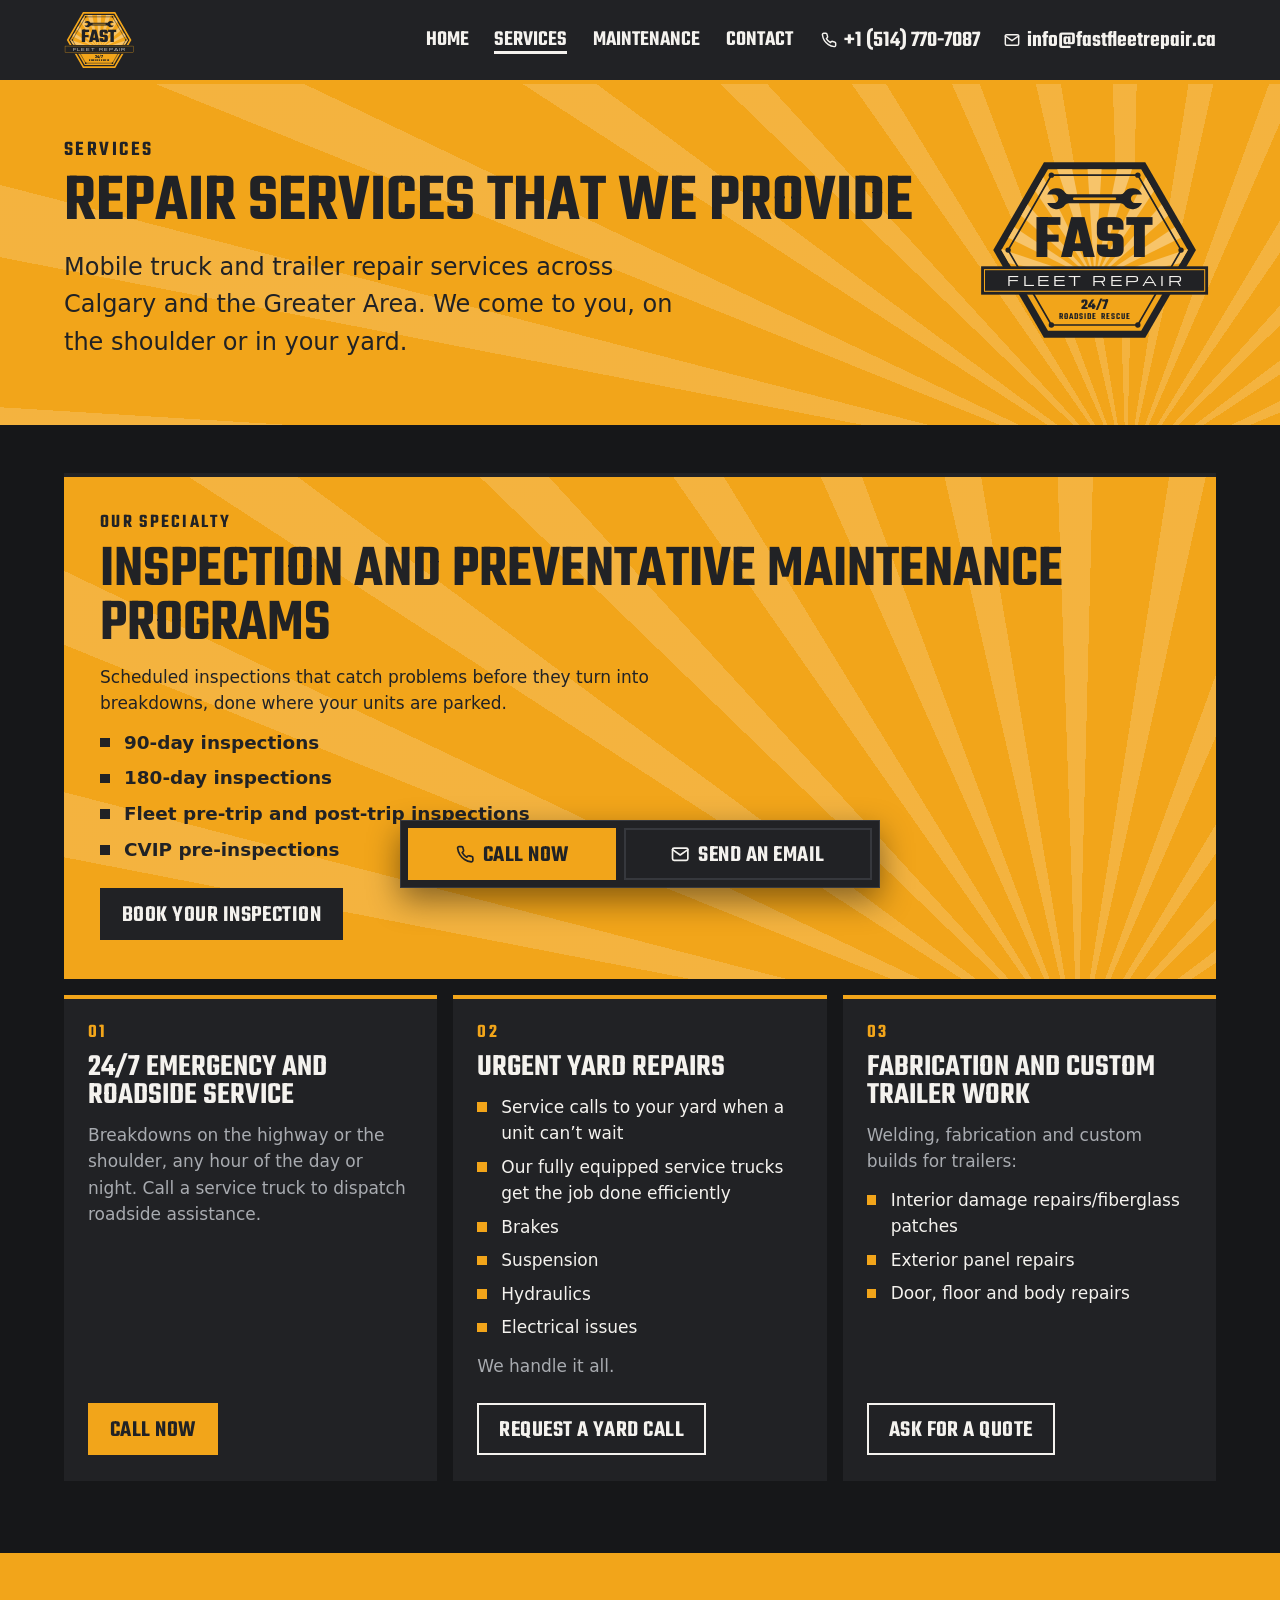
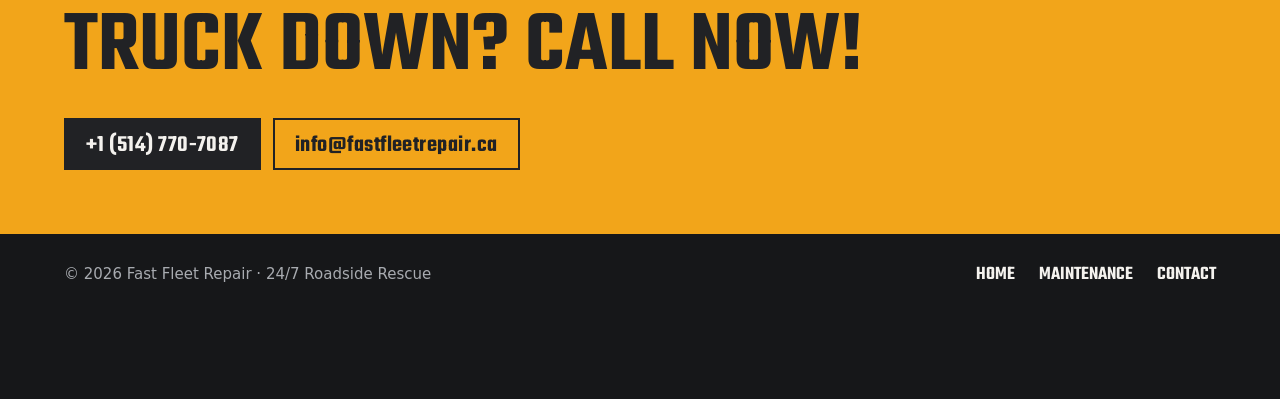
<file: services/index.html>
<!doctype html>
<html lang="en">
<head>
<meta charset="utf-8">
<meta name="viewport" content="width=device-width, initial-scale=1, viewport-fit=cover">
<title>Repair services | Fast Fleet Repair, Calgary</title>
<meta name="description" content="Mobile truck and trailer repair in Calgary: 24/7 roadside service, preventive maintenance inspections, urgent yard repairs, fabrication and custom trailer work. Call +1 (514) 770-7087.">
<meta name="theme-color" content="#212225">
<link rel="icon" href="data:image/svg+xml,%3Csvg xmlns='http://www.w3.org/2000/svg' viewBox='0 -6.7 100 100'%3E%3Cpolygon points='100,43.3 75,86.6 25,86.6 0,43.3 25,0 75,0' fill='%23212225'/%3E%3Cpolygon points='94,43.3 72,81.4 28,81.4 6,43.3 28,5.2 72,5.2' fill='%23F2A51A'/%3E%3Cpath d='M37.1 21.8H62.89V30.17H48.82V40.62H60.94V48.26H48.82V64.8H37.1Z' fill='%23212225'/%3E%3C/svg%3E">
<link rel="icon" type="image/png" sizes="32x32" href="../brand/favicon-32.png">
<link rel="apple-touch-icon" href="../brand/apple-touch-icon.png">
<link rel="stylesheet" href="../css/style.css">
</head>

<body>
<!-- Logo artwork, drawn once and placed with <use href="#ffr-lockup"> / <use href="#ffr-badge">.
     Keep this block identical in index.html and services.html. -->
<svg class="sprite" aria-hidden="true" focusable="false">
  <symbol id="ffr-lockup" viewBox="0 0 262 76">
    <polygon points="87.8,38 65.8,76 21.9,76 0,38 21.9,0 65.8,0" style="fill: var(--logo-edge, #212225)"/>
    <polygon points="82.4,38 63.1,71.3 24.6,71.3 5.4,38 24.6,4.7 63.1,4.7" fill="#F2A51A"/>
    <polygon points="77.9,38 60.9,67.4 26.9,67.4 9.9,38 26.9,8.6 60.9,8.6" fill="none" stroke-width="2" style="stroke: var(--logo-ring, none)"/>
    <path d="M32.49 19H55.28V26.4H42.85V35.63H53.56V42.38H42.85V57H32.49Z" fill="#212225"/>
    <text x="109.4" y="52" font-family="Teko, 'Arial Narrow', sans-serif" font-weight="700" font-size="80" style="fill: var(--logo-fast, #212225)">FAST</text>
    <text x="110.56" y="76" font-family="Michroma, 'Arial Black', sans-serif" font-size="13.33" letter-spacing="1.98" style="fill: var(--logo-fleet, #212225)">FLEET REPAIR</text>
  </symbol>
  <symbol id="ffr-badge" viewBox="0 0 360 320">
    <polygon points="330,160 255,289.9 105,289.9 30,160 105,30.1 255,30.1" fill="#212225" stroke-width="8" style="stroke: var(--badge-outline, none)"/>
    <polygon points="318,160 249,279.5 111,279.5 42,160 111,40.5 249,40.5" fill="#F2A51A"/>
    <g fill="#F7C46A">
      <polygon points="53.2,179.4 42,160 42.7,158.8 180,205"/>
      <polygon points="52.5,141.7 61.5,126.3 180,205"/>
      <polygon points="180,205 71.3,109.2 80.9,92.6"/>
      <polygon points="180,205 92.3,72.9 104.2,52.3"/>
      <polygon points="180,205 124.6,40.5 146.8,40.5"/>
      <polygon points="180,205 169.6,40.5 190.4,40.5"/>
      <polygon points="180,205 213.2,40.5 235.4,40.5"/>
      <polygon points="267.7,72.9 180,205 255.8,52.3"/>
      <polygon points="288.7,109.2 180,205 279.1,92.6"/>
      <polygon points="307.5,141.7 180,205 298.5,126.3"/>
      <polygon points="180,205 317.3,158.8 318,160 306.8,179.4"/>
    </g>
    <polygon points="308,160 244,270.9 116,270.9 52,160 116,49.1 244,49.1" fill="none" stroke="#212225" stroke-width="2.5"/>
    <g fill="#212225">
      <circle cx="308" cy="160" r="4"/><circle cx="244" cy="270.9" r="4"/><circle cx="116" cy="270.9" r="4"/>
      <circle cx="52" cy="160" r="4"/><circle cx="116" cy="49.1" r="4"/><circle cx="244" cy="49.1" r="4"/>
    </g>
    <path fill="#212225" d="M109.82 77.75A15.5 15.5 0 0 1 136.61 74.99A6 6 0 0 0 141.49 77.5H218.51A6 6 0 0 0 223.39 74.99A15.5 15.5 0 0 1 250.18 77.75H240A6.25 6.25 0 0 0 233.75 84A6.25 6.25 0 0 0 240 90.25H250.18A15.5 15.5 0 0 1 223.39 93.01A6 6 0 0 0 218.51 90.5H141.49A6 6 0 0 0 136.61 93.01A15.5 15.5 0 0 1 109.82 90.25H120A6.25 6.25 0 0 0 126.25 84A6.25 6.25 0 0 0 120 77.75Z"/>
    <rect x="147.99" y="82.25" width="64.01" height="3.5" rx="1.75" fill="#F2A51A"/>
    <text x="178.7" y="170" font-family="Teko, 'Arial Narrow', sans-serif" font-weight="700" font-size="92" text-anchor="middle" fill="#212225">FAST</text>
    <rect x="12" y="184" width="336" height="42" fill="#212225"/>
    <rect x="17" y="189" width="326" height="32" fill="none" stroke="#F2A51A" stroke-width="1.5"/>
    <text x="182.5" y="212.5" font-family="Michroma, 'Arial Black', sans-serif" font-size="20" letter-spacing="5.25" text-anchor="middle" fill="#F4F2EE">FLEET REPAIR</text>
    <text x="179.8" y="247.3" font-family="Teko, 'Arial Narrow', sans-serif" font-weight="700" font-size="22" text-anchor="middle" fill="#212225">24/7</text>
    <text x="180.6" y="261.9" font-family="Teko, 'Arial Narrow', sans-serif" font-weight="600" font-size="13.5" letter-spacing="1.6" text-anchor="middle" fill="#212225">ROADSIDE RESCUE</text>
  </symbol>
</svg>

<header class="top top-solid">
  <a class="brand" href="../" aria-label="Fast Fleet Repair, home"><svg class="logo logo-badge" viewBox="12 26 336 268" aria-hidden="true" focusable="false"><use href="#ffr-badge" width="360" height="320"/></svg></a>
  <nav class="nav" aria-label="Main">
    <a href="../">Home</a>
    <a href="./" aria-current="page">Services</a>
    <a href="../#maintenance">Maintenance</a>
    <a href="#contact">Contact</a>
  </nav>
  <div class="top-contact">
    <a class="top-link" href="tel:+15147707087" aria-label="Call +1 (514) 770-7087"><svg class="icon" viewBox="0 0 24 24" aria-hidden="true" focusable="false"><path d="M22 16.92v3a2 2 0 0 1-2.18 2 19.79 19.79 0 0 1-8.63-3.07 19.5 19.5 0 0 1-6-6 19.79 19.79 0 0 1-3.07-8.67A2 2 0 0 1 4.11 2h3a2 2 0 0 1 2 1.72 12.84 12.84 0 0 0 .7 2.81 2 2 0 0 1-.45 2.11L8.09 9.91a16 16 0 0 0 6 6l1.27-1.27a2 2 0 0 1 2.11-.45 12.84 12.84 0 0 0 2.81.7A2 2 0 0 1 22 16.92z"/></svg><span>+1 (514) 770-7087</span></a>
    <a class="top-link" href="mailto:info@fastfleetrepair.ca?subject=Service%20request" aria-label="Email info@fastfleetrepair.ca"><svg class="icon" viewBox="0 0 24 24" aria-hidden="true" focusable="false"><path d="M4 4h16c1.1 0 2 .9 2 2v12c0 1.1-.9 2-2 2H4c-1.1 0-2-.9-2-2V6c0-1.1.9-2 2-2z"/><polyline points="22,6 12,13 2,6"/></svg><span>info@fastfleetrepair.ca</span></a>
  </div>
</header>

<main>

  <section class="page-head" aria-labelledby="page-title">
    <div class="wrap page-head-inner">
      <div>
        <p class="eyebrow">Services</p>
        <h1 id="page-title">Repair services that we provide</h1>
        <p class="page-lede">Mobile truck and trailer repair services across Calgary and the Greater Area. We come to you, on the shoulder or in your yard.</p>
      </div>
      <svg class="badge-aside" viewBox="0 0 360 320" role="img" aria-label="Fast Fleet Repair badge: 24/7 roadside rescue"><use href="#ffr-badge"/></svg>
    </div>
  </section>

  <section class="wrap svc-page" aria-label="Services">
    <ul class="cards">
      <li class="card card-feature" id="maintenance">
        <span class="card-num">Our specialty</span>
        <h2> Inspection and preventative  maintenance programs</h2>
        <p>Scheduled inspections that catch problems before they turn into breakdowns, done where your units are parked.</p>
        <ul class="checks">
          <li>90-day inspections</li>
          <li>180-day inspections</li>
          <li>Fleet pre-trip and post-trip inspections</li>
          <li>CVIP pre-inspections</li>
        </ul>
        <div class="card-actions">
          <a class="btn btn-dark" href="mailto:info@fastfleetrepair.ca?subject=PM%20inspection%20request&amp;body=Company%3A%0D%0ANumber%20of%20units%3A%0D%0AInspection%20(90-day%2C%20180-day%2C%20pre%2Fpost-trip%2C%20CVIP)%3A%0D%0APreferred%20date%3A%0D%0A">Book your inspection</a>
        </div>
      </li>
      <li class="card" id="emergency">
        <span class="card-num">01</span>
        <h2>24/7 emergency and roadside service</h2>
        <p>Breakdowns on the highway or the shoulder, any hour of the day or night. Call a service truck to dispatch roadside assistance.</p>
        <div class="card-actions">
          <a class="btn btn-call" href="tel:+15147707087">Call now</a>
        </div>
      </li>
      <li class="card" id="yard">
        <span class="card-num">02</span>
        <h2>Urgent yard repairs</h2>
        <ul class="checks">
          <li>Service calls to your yard when a unit can’t wait</li>
          <li>Our fully equipped service trucks get the job done efficiently</li>
          <li>Brakes</li>
          <li>Suspension</li>
          <li>Hydraulics</li>
          <li>Electrical issues</li>
        </ul>
        <p>We handle it all.</p>
        <div class="card-actions">
          <a class="btn btn-line" href="mailto:info@fastfleetrepair.ca?subject=Yard%20repair%20request">Request a yard call</a>
        </div>
      </li>
      <li class="card" id="fabrication">
        <span class="card-num">03</span>
        <h2>Fabrication and custom trailer work</h2>
        <p>Welding, fabrication and custom builds for trailers:</p>
        <ul class="checks">
          <li>Interior damage repairs/fiberglass patches</li>
          <li>Exterior panel repairs</li>
          <li>Door, floor and body repairs</li>
        </ul>
        <div class="card-actions">
          <a class="btn btn-line" href="mailto:info@fastfleetrepair.ca?subject=Trailer%20repair%20quote">Ask for a quote</a>
        </div>
      </li>
    </ul>
  </section>

  <section class="contact cta" id="contact" aria-labelledby="contact-title">
    <div class="wrap contact-inner">
      <h2 id="contact-title">Truck down? Call now!</h2>
      <div class="cta-actions">
        <a class="btn btn-dark" href="tel:+15147707087">+1 (514) 770-7087</a>
        <a class="btn btn-line" href="mailto:info@fastfleetrepair.ca?subject=Service%20request">info@fastfleetrepair.ca</a>
      </div>
    </div>
  </section>

</main>

<footer class="foot wrap">
  <div class="foot-brand">
    <p>© <span data-year>2026</span> Fast Fleet Repair · 24/7 Roadside Rescue</p>
  </div>
  <nav class="foot-nav" aria-label="Footer">
    <a href="../">Home</a>
    <a href="../#maintenance">Maintenance</a>
    <a href="../#contact">Contact</a>
  </nav>
</footer>

<nav class="dock" aria-label="Quick contact">
  <a class="btn btn-call" href="tel:+15147707087"><svg class="icon" viewBox="0 0 24 24" aria-hidden="true" focusable="false"><path d="M22 16.92v3a2 2 0 0 1-2.18 2 19.79 19.79 0 0 1-8.63-3.07 19.5 19.5 0 0 1-6-6 19.79 19.79 0 0 1-3.07-8.67A2 2 0 0 1 4.11 2h3a2 2 0 0 1 2 1.72 12.84 12.84 0 0 0 .7 2.81 2 2 0 0 1-.45 2.11L8.09 9.91a16 16 0 0 0 6 6l1.27-1.27a2 2 0 0 1 2.11-.45 12.84 12.84 0 0 0 2.81.7A2 2 0 0 1 22 16.92z"/></svg>Call now</a>
  <a class="btn btn-mail" href="mailto:info@fastfleetrepair.ca?subject=Service%20request"><svg class="icon" viewBox="0 0 24 24" aria-hidden="true" focusable="false"><path d="M4 4h16c1.1 0 2 .9 2 2v12c0 1.1-.9 2-2 2H4c-1.1 0-2-.9-2-2V6c0-1.1.9-2 2-2z"/><polyline points="22,6 12,13 2,6"/></svg>Send an email</a>
</nav>

<script src="../js/site.js"></script>
</body>
</html>
</file>
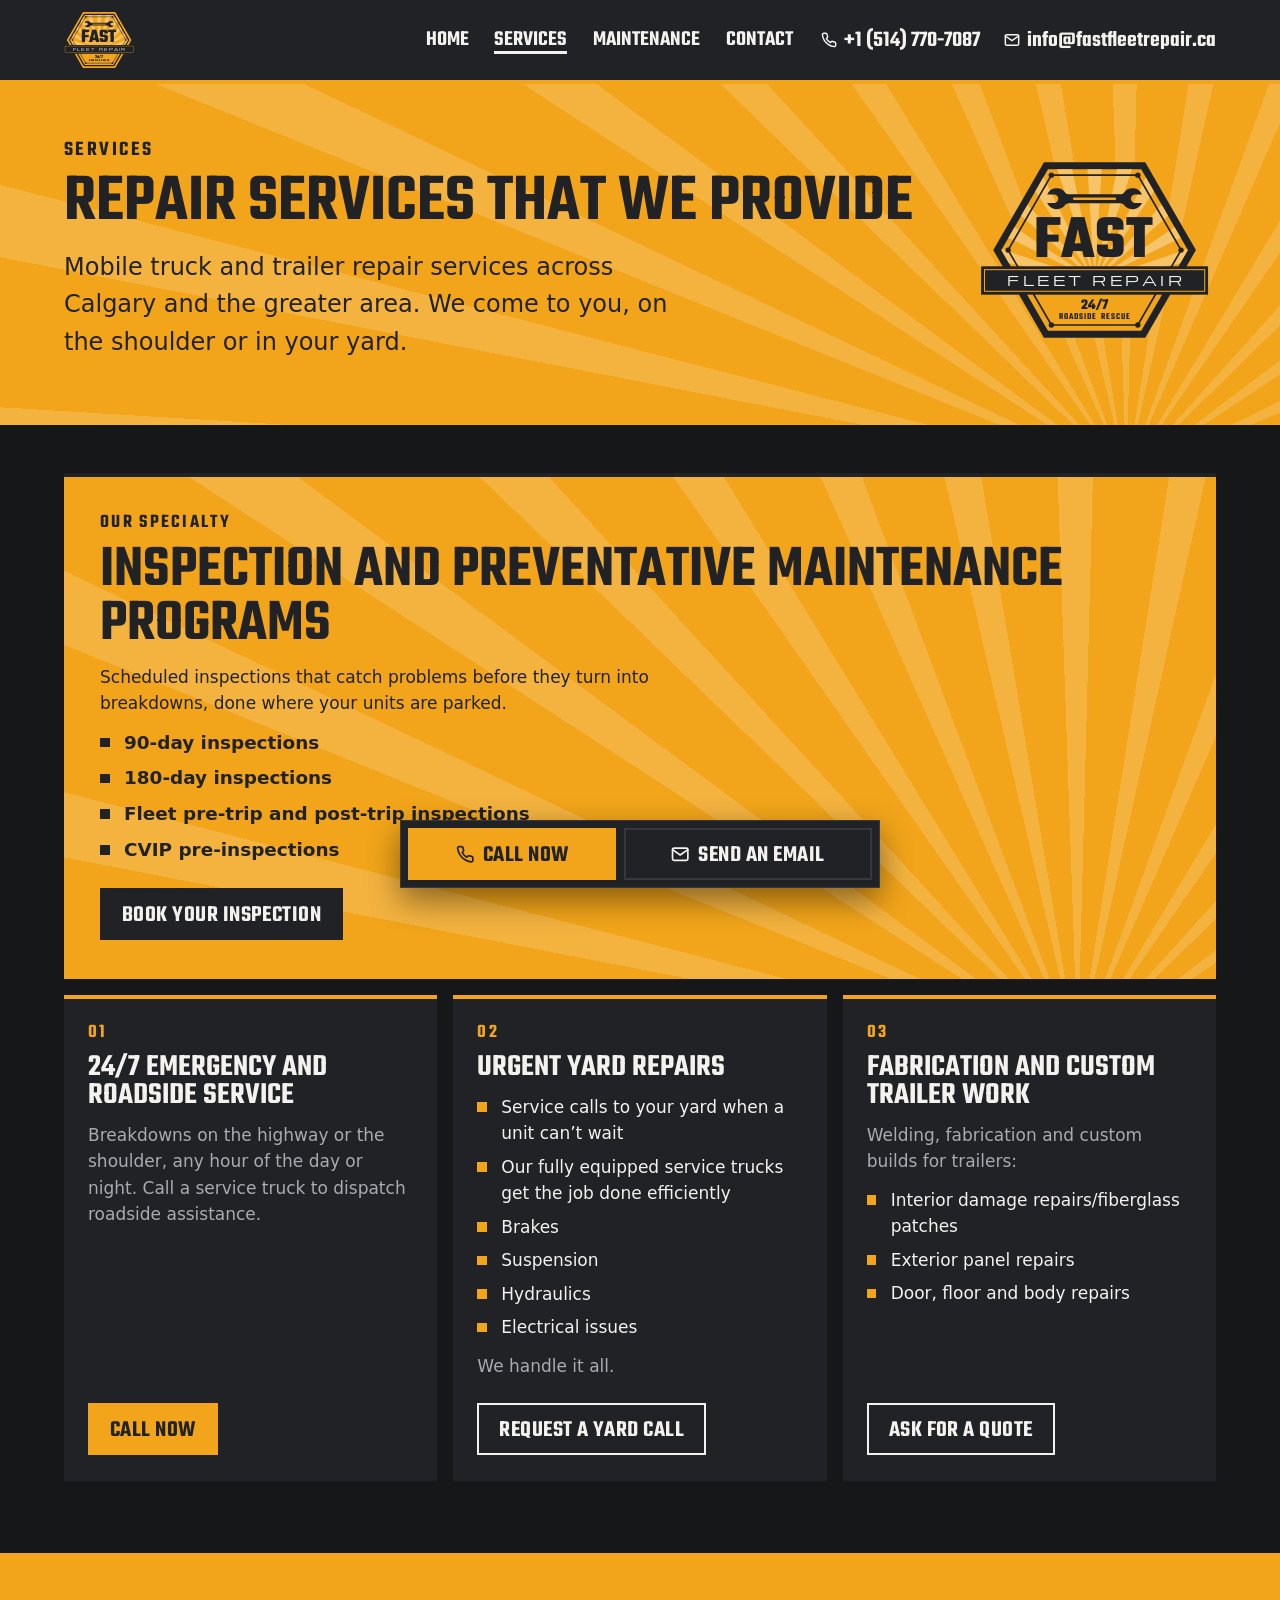
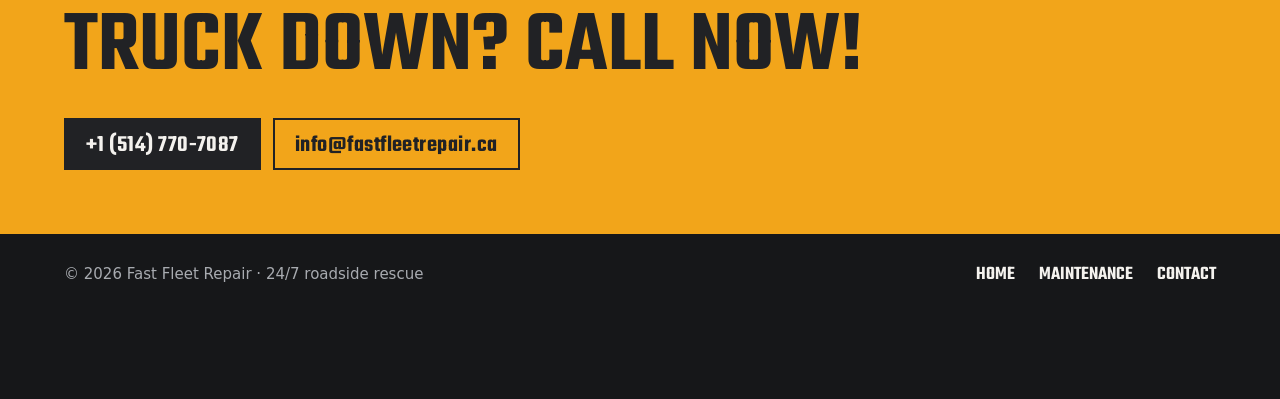
<file: services.html>
<!doctype html>
<html lang="en">
<head>
<meta charset="utf-8">
<meta name="viewport" content="width=device-width, initial-scale=1, viewport-fit=cover">
<title>Repair services | Fast Fleet Repair, Calgary</title>
<meta name="description" content="Mobile truck and trailer repair in Calgary: 24/7 roadside service, preventive maintenance inspections, urgent yard repairs, fabrication and custom trailer work. Call +1 (514) 770-7087.">
<meta name="theme-color" content="#212225">
<link rel="icon" href="data:image/svg+xml,%3Csvg xmlns='http://www.w3.org/2000/svg' viewBox='0 -6.7 100 100'%3E%3Cpolygon points='100,43.3 75,86.6 25,86.6 0,43.3 25,0 75,0' fill='%23212225'/%3E%3Cpolygon points='94,43.3 72,81.4 28,81.4 6,43.3 28,5.2 72,5.2' fill='%23F2A51A'/%3E%3Cpath d='M37.1 21.8H62.89V30.17H48.82V40.62H60.94V48.26H48.82V64.8H37.1Z' fill='%23212225'/%3E%3C/svg%3E">
<link rel="icon" type="image/png" sizes="32x32" href="brand/favicon-32.png">
<link rel="apple-touch-icon" href="brand/apple-touch-icon.png">
<link rel="stylesheet" href="css/style.css">
</head>

<body>
<!-- Logo artwork, drawn once and placed with <use href="#ffr-lockup"> / <use href="#ffr-badge">.
     Keep this block identical in index.html and services.html. -->
<svg class="sprite" aria-hidden="true" focusable="false">
  <symbol id="ffr-lockup" viewBox="0 0 262 76">
    <polygon points="87.8,38 65.8,76 21.9,76 0,38 21.9,0 65.8,0" style="fill: var(--logo-edge, #212225)"/>
    <polygon points="82.4,38 63.1,71.3 24.6,71.3 5.4,38 24.6,4.7 63.1,4.7" fill="#F2A51A"/>
    <polygon points="77.9,38 60.9,67.4 26.9,67.4 9.9,38 26.9,8.6 60.9,8.6" fill="none" stroke-width="2" style="stroke: var(--logo-ring, none)"/>
    <path d="M32.49 19H55.28V26.4H42.85V35.63H53.56V42.38H42.85V57H32.49Z" fill="#212225"/>
    <text x="109.4" y="52" font-family="Teko, 'Arial Narrow', sans-serif" font-weight="700" font-size="80" style="fill: var(--logo-fast, #212225)">FAST</text>
    <text x="110.56" y="76" font-family="Michroma, 'Arial Black', sans-serif" font-size="13.33" letter-spacing="1.98" style="fill: var(--logo-fleet, #212225)">FLEET REPAIR</text>
  </symbol>
  <symbol id="ffr-badge" viewBox="0 0 360 320">
    <polygon points="330,160 255,289.9 105,289.9 30,160 105,30.1 255,30.1" fill="#212225" stroke-width="8" style="stroke: var(--badge-outline, none)"/>
    <polygon points="318,160 249,279.5 111,279.5 42,160 111,40.5 249,40.5" fill="#F2A51A"/>
    <g fill="#F7C46A">
      <polygon points="53.2,179.4 42,160 42.7,158.8 180,205"/>
      <polygon points="52.5,141.7 61.5,126.3 180,205"/>
      <polygon points="180,205 71.3,109.2 80.9,92.6"/>
      <polygon points="180,205 92.3,72.9 104.2,52.3"/>
      <polygon points="180,205 124.6,40.5 146.8,40.5"/>
      <polygon points="180,205 169.6,40.5 190.4,40.5"/>
      <polygon points="180,205 213.2,40.5 235.4,40.5"/>
      <polygon points="267.7,72.9 180,205 255.8,52.3"/>
      <polygon points="288.7,109.2 180,205 279.1,92.6"/>
      <polygon points="307.5,141.7 180,205 298.5,126.3"/>
      <polygon points="180,205 317.3,158.8 318,160 306.8,179.4"/>
    </g>
    <polygon points="308,160 244,270.9 116,270.9 52,160 116,49.1 244,49.1" fill="none" stroke="#212225" stroke-width="2.5"/>
    <g fill="#212225">
      <circle cx="308" cy="160" r="4"/><circle cx="244" cy="270.9" r="4"/><circle cx="116" cy="270.9" r="4"/>
      <circle cx="52" cy="160" r="4"/><circle cx="116" cy="49.1" r="4"/><circle cx="244" cy="49.1" r="4"/>
    </g>
    <path fill="#212225" d="M109.82 77.75A15.5 15.5 0 0 1 136.61 74.99A6 6 0 0 0 141.49 77.5H218.51A6 6 0 0 0 223.39 74.99A15.5 15.5 0 0 1 250.18 77.75H240A6.25 6.25 0 0 0 233.75 84A6.25 6.25 0 0 0 240 90.25H250.18A15.5 15.5 0 0 1 223.39 93.01A6 6 0 0 0 218.51 90.5H141.49A6 6 0 0 0 136.61 93.01A15.5 15.5 0 0 1 109.82 90.25H120A6.25 6.25 0 0 0 126.25 84A6.25 6.25 0 0 0 120 77.75Z"/>
    <rect x="147.99" y="82.25" width="64.01" height="3.5" rx="1.75" fill="#F2A51A"/>
    <text x="178.7" y="170" font-family="Teko, 'Arial Narrow', sans-serif" font-weight="700" font-size="92" text-anchor="middle" fill="#212225">FAST</text>
    <rect x="12" y="184" width="336" height="42" fill="#212225"/>
    <rect x="17" y="189" width="326" height="32" fill="none" stroke="#F2A51A" stroke-width="1.5"/>
    <text x="182.5" y="212.5" font-family="Michroma, 'Arial Black', sans-serif" font-size="20" letter-spacing="5.25" text-anchor="middle" fill="#F4F2EE">FLEET REPAIR</text>
    <text x="179.8" y="247.3" font-family="Teko, 'Arial Narrow', sans-serif" font-weight="700" font-size="22" text-anchor="middle" fill="#212225">24/7</text>
    <text x="180.6" y="261.9" font-family="Teko, 'Arial Narrow', sans-serif" font-weight="600" font-size="13.5" letter-spacing="1.6" text-anchor="middle" fill="#212225">ROADSIDE RESCUE</text>
  </symbol>
</svg>

<header class="top top-solid">
  <a class="brand" href="index.html" aria-label="Fast Fleet Repair, home"><svg class="logo logo-badge" viewBox="12 26 336 268" aria-hidden="true" focusable="false"><use href="#ffr-badge" width="360" height="320"/></svg></a>
  <nav class="nav" aria-label="Main">
    <a href="index.html">Home</a>
    <a href="services.html" aria-current="page">Services</a>
    <a href="index.html#maintenance">Maintenance</a>
    <a href="#contact">Contact</a>
  </nav>
  <div class="top-contact">
    <a class="top-link" href="tel:+15147707087" aria-label="Call +1 (514) 770-7087"><svg class="icon" viewBox="0 0 24 24" aria-hidden="true" focusable="false"><path d="M22 16.92v3a2 2 0 0 1-2.18 2 19.79 19.79 0 0 1-8.63-3.07 19.5 19.5 0 0 1-6-6 19.79 19.79 0 0 1-3.07-8.67A2 2 0 0 1 4.11 2h3a2 2 0 0 1 2 1.72 12.84 12.84 0 0 0 .7 2.81 2 2 0 0 1-.45 2.11L8.09 9.91a16 16 0 0 0 6 6l1.27-1.27a2 2 0 0 1 2.11-.45 12.84 12.84 0 0 0 2.81.7A2 2 0 0 1 22 16.92z"/></svg><span>+1 (514) 770-7087</span></a>
    <a class="top-link" href="mailto:info@fastfleetrepair.ca?subject=Service%20request" aria-label="Email info@fastfleetrepair.ca"><svg class="icon" viewBox="0 0 24 24" aria-hidden="true" focusable="false"><path d="M4 4h16c1.1 0 2 .9 2 2v12c0 1.1-.9 2-2 2H4c-1.1 0-2-.9-2-2V6c0-1.1.9-2 2-2z"/><polyline points="22,6 12,13 2,6"/></svg><span>info@fastfleetrepair.ca</span></a>
  </div>
</header>

<main>

  <section class="page-head" aria-labelledby="page-title">
    <div class="wrap page-head-inner">
      <div>
        <p class="eyebrow">Services</p>
        <h1 id="page-title">Repair services that we provide</h1>
        <p class="page-lede">Mobile truck and trailer repair services across Calgary and the greater area. We come to you, on the shoulder or in your yard.</p>
      </div>
      <svg class="badge-aside" viewBox="0 0 360 320" role="img" aria-label="Fast Fleet Repair badge: 24/7 roadside rescue"><use href="#ffr-badge"/></svg>
    </div>
  </section>

  <section class="wrap svc-page" aria-label="Services">
    <ul class="cards">
      <li class="card card-feature" id="maintenance">
        <span class="card-num">Our specialty</span>
        <h2> Inspection and preventative  maintenance programs</h2>
        <p>Scheduled inspections that catch problems before they turn into breakdowns, done where your units are parked.</p>
        <ul class="checks">
          <li>90-day inspections</li>
          <li>180-day inspections</li>
          <li>Fleet pre-trip and post-trip inspections</li>
          <li>CVIP pre-inspections</li>
        </ul>
        <div class="card-actions">
          <a class="btn btn-dark" href="mailto:info@fastfleetrepair.ca?subject=PM%20inspection%20request&amp;body=Company%3A%0D%0ANumber%20of%20units%3A%0D%0AInspection%20(90-day%2C%20180-day%2C%20pre%2Fpost-trip%2C%20CVIP)%3A%0D%0APreferred%20date%3A%0D%0A">Book your inspection</a>
        </div>
      </li>
      <li class="card" id="emergency">
        <span class="card-num">01</span>
        <h2>24/7 emergency and roadside service</h2>
        <p>Breakdowns on the highway or the shoulder, any hour of the day or night. Call a service truck to dispatch roadside assistance.</p>
        <div class="card-actions">
          <a class="btn btn-call" href="tel:+15147707087">Call now</a>
        </div>
      </li>
      <li class="card" id="yard">
        <span class="card-num">02</span>
        <h2>Urgent yard repairs</h2>
        <ul class="checks">
          <li>Service calls to your yard when a unit can’t wait</li>
          <li>Our fully equipped service trucks get the job done efficiently</li>
          <li>Brakes</li>
          <li>Suspension</li>
          <li>Hydraulics</li>
          <li>Electrical issues</li>
        </ul>
        <p>We handle it all.</p>
        <div class="card-actions">
          <a class="btn btn-line" href="mailto:info@fastfleetrepair.ca?subject=Yard%20repair%20request">Request a yard call</a>
        </div>
      </li>
      <li class="card" id="fabrication">
        <span class="card-num">03</span>
        <h2>Fabrication and custom trailer work</h2>
        <p>Welding, fabrication and custom builds for trailers:</p>
        <ul class="checks">
          <li>Interior damage repairs/fiberglass patches</li>
          <li>Exterior panel repairs</li>
          <li>Door, floor and body repairs</li>
        </ul>
        <div class="card-actions">
          <a class="btn btn-line" href="mailto:info@fastfleetrepair.ca?subject=Trailer%20repair%20quote">Ask for a quote</a>
        </div>
      </li>
    </ul>
  </section>

  <section class="contact cta" id="contact" aria-labelledby="contact-title">
    <div class="wrap contact-inner">
      <h2 id="contact-title">Truck down? Call now!</h2>
      <div class="cta-actions">
        <a class="btn btn-dark" href="tel:+15147707087">+1 (514) 770-7087</a>
        <a class="btn btn-line" href="mailto:info@fastfleetrepair.ca?subject=Service%20request">info@fastfleetrepair.ca</a>
      </div>
    </div>
  </section>

</main>

<footer class="foot wrap">
  <div class="foot-brand">
    <p>© <span data-year>2026</span> Fast Fleet Repair · 24/7 roadside rescue</p>
  </div>
  <nav class="foot-nav" aria-label="Footer">
    <a href="index.html">Home</a>
    <a href="index.html#maintenance">Maintenance</a>
    <a href="index.html#contact">Contact</a>
  </nav>
</footer>

<nav class="dock" aria-label="Quick contact">
  <a class="btn btn-call" href="tel:+15147707087"><svg class="icon" viewBox="0 0 24 24" aria-hidden="true" focusable="false"><path d="M22 16.92v3a2 2 0 0 1-2.18 2 19.79 19.79 0 0 1-8.63-3.07 19.5 19.5 0 0 1-6-6 19.79 19.79 0 0 1-3.07-8.67A2 2 0 0 1 4.11 2h3a2 2 0 0 1 2 1.72 12.84 12.84 0 0 0 .7 2.81 2 2 0 0 1-.45 2.11L8.09 9.91a16 16 0 0 0 6 6l1.27-1.27a2 2 0 0 1 2.11-.45 12.84 12.84 0 0 0 2.81.7A2 2 0 0 1 22 16.92z"/></svg>Call now</a>
  <a class="btn btn-mail" href="mailto:info@fastfleetrepair.ca?subject=Service%20request"><svg class="icon" viewBox="0 0 24 24" aria-hidden="true" focusable="false"><path d="M4 4h16c1.1 0 2 .9 2 2v12c0 1.1-.9 2-2 2H4c-1.1 0-2-.9-2-2V6c0-1.1.9-2 2-2z"/><polyline points="22,6 12,13 2,6"/></svg>Send an email</a>
</nav>

<script src="js/site.js"></script>
</body>
</html>
</file>
<file: css/style.css>
/* Fonts (SIL Open Font License): Teko for headlines, Michroma for the wordmark. */
@font-face { font-family: "Teko"; font-weight: 500; font-display: swap; src: url("../fonts/teko-latin-500-normal.woff2") format("woff2"); }
@font-face { font-family: "Teko"; font-weight: 600; font-display: swap; src: url("../fonts/teko-latin-600-normal.woff2") format("woff2"); }
@font-face { font-family: "Teko"; font-weight: 700; font-display: swap; src: url("../fonts/teko-latin-700-normal.woff2") format("woff2"); }
@font-face { font-family: "Michroma"; font-weight: 400; font-display: swap; src: url("../fonts/michroma-latin-400-normal.woff2") format("woff2"); }

/* Brand palette, taken from the business card. */
:root {
  color-scheme: dark;
  --amber: #F2A51A;
  --amber-light: #F8C04A;
  --charcoal: #212225;
  --charcoal-2: #2A2B2F;
  --black: #161719;
  --steel: #36383D;
  --white: #F4F2EE;
  --muted: #A8ABB0;

  --display: "Teko", "Arial Narrow", sans-serif;
  --wordmark: "Michroma", "Arial Black", sans-serif;
  --body: system-ui, -apple-system, "Segoe UI", Roboto, "Helvetica Neue", Arial, sans-serif;

  /* White sunburst rays from the business card, for amber blocks. */
  --rays: repeating-conic-gradient(from -90deg at 88% 115%, rgb(255 255 255 / 0.16) 0deg 3.5deg, transparent 3.5deg 11deg);
}

*, *::before, *::after { box-sizing: border-box; }
html { -webkit-text-size-adjust: 100%; }
body {
  margin: 0;
  background: var(--black);
  color: var(--white);
  font-family: var(--body);
  font-size: 1.0625rem;
  line-height: 1.55;
  -webkit-tap-highlight-color: transparent;
}
h1, h2, h3, p, ul, dl, dd { margin: 0; }
ul { padding: 0; list-style: none; }
a { color: inherit; }
::selection { background: var(--amber); color: var(--charcoal); }
:focus-visible { outline: 3px solid var(--white); outline-offset: 3px; }

.wrap {
  width: min(100% - 2.5rem, 72rem);
  width: min(100% - 2.5rem - env(safe-area-inset-left, 0px) - env(safe-area-inset-right, 0px), 72rem);
  margin-inline: auto;
}

/* Headings: condensed, uppercase, like the card. */
h2, h3, .cap-title, .page-head h1 {
  font-family: var(--display);
  font-weight: 600;
  text-transform: uppercase;
  line-height: 0.9;
}
.fast { color: var(--white); text-shadow: 0.05em 0.05em 0 var(--charcoal); }

/* Small label above a section heading. */
.eyebrow {
  margin-bottom: 0.7rem;
  font-family: var(--display);
  font-size: 1.3rem;
  font-weight: 600;
  line-height: 1;
  letter-spacing: 0.12em;
  text-transform: uppercase;
  color: var(--amber);
}

/* Square-bullet checklist. */
.checks { display: grid; gap: 0.45rem; }
.checks li { position: relative; padding-left: 1.5rem; }
.checks li::before {
  content: "";
  position: absolute;
  left: 0;
  top: 0.5em;
  width: 0.6rem;
  height: 0.6rem;
  background: var(--amber);
}

/* Buttons */
.btn {
  display: inline-flex;
  align-items: center;
  justify-content: center;
  gap: 0.55rem;
  min-height: 3.25rem;
  padding: 0.2rem 1.25rem 0;
  border: 2px solid transparent;
  border-radius: 0;
  font-family: var(--display);
  font-size: 1.45rem;
  font-weight: 600;
  line-height: 1;
  text-transform: uppercase;
  letter-spacing: 0.02em;
  text-decoration: none;
  white-space: nowrap;
  touch-action: manipulation;
  transition: transform 0.12s ease, background-color 0.15s ease, color 0.15s ease;
}
.btn:active { transform: scale(0.97); }
.btn-call { background: var(--amber); color: var(--charcoal); }
.btn-mail { border-color: var(--steel); color: var(--white); }
.btn-dark { background: var(--charcoal); color: var(--white); }
.btn-line { border-color: currentColor; }
@media (hover: hover) {
  .btn-call:hover { background: var(--amber-light); }
  .btn-mail:hover { background: var(--steel); }
  .btn-dark:hover { background: var(--black); }
  .btn-line:hover { background: var(--charcoal); border-color: var(--charcoal); color: var(--amber); }
}
.icon {
  flex: none;
  width: 1.15rem;
  height: 1.15rem;
  margin-top: -0.2rem;
  fill: none;
  stroke: currentColor;
  stroke-width: 2.2;
  stroke-linecap: round;
  stroke-linejoin: round;
}

/* ---------- Header ---------- */
.top {
  display: flex;
  align-items: center;
  gap: 1rem 1.75rem;
  padding: calc(env(safe-area-inset-top, 0px) + 1rem) 1.25rem 1rem;
}
/* Logo: the hex-nut lockup and the badge are drawn once per page in the sprite at the top of <body> and placed
   with <use>. Colours come in through custom properties; .logo-dark is the lockup for charcoal backgrounds. */
.sprite { position: absolute; width: 0; height: 0; overflow: hidden; }
.brand { display: block; margin-right: auto; }
.logo { display: block; height: 2.6rem; width: auto; aspect-ratio: 262 / 76; }
.logo-dark { --logo-edge: var(--amber); --logo-ring: var(--charcoal); --logo-fast: var(--white); --logo-fleet: var(--amber); }
/* The badge as the services page header logo, sized to sit inside the bar. */
.top .logo-badge { height: 3.25rem; aspect-ratio: 336 / 268; --badge-outline: var(--amber); }
/* The lockup cropped to just the wordmark (landing page footer). */
.logo-wordmark { aspect-ratio: 154 / 76; }
/* The full badge beside a section heading (contact, services page head): wide screens only. */
.badge-aside { display: none; flex: none; width: clamp(11rem, 19vw, 16rem); height: auto; aspect-ratio: 360 / 320; }
.nav { display: none; gap: 1.6rem; }
.nav a, .foot-nav a {
  font-family: var(--display);
  font-size: 1.35rem;
  font-weight: 600;
  line-height: 1;
  text-transform: uppercase;
  text-decoration: none;
  padding-top: 0.15em;
  border-bottom: 3px solid transparent;
}
.nav a[aria-current="page"] { border-bottom-color: currentColor; }
@media (hover: hover) { .nav a:hover, .foot-nav a:hover { border-bottom-color: currentColor; } }
.top-contact { display: flex; gap: 0.5rem; }
.top-link {
  display: inline-flex;
  align-items: center;
  justify-content: center;
  gap: 0.45rem;
  width: 2.75rem;
  height: 2.75rem;
  border: 2px solid currentColor;
  text-decoration: none;
}
.top-link .icon { margin-top: 0; }
.top-link span { display: none; }
.top-solid { padding-block: calc(env(safe-area-inset-top, 0px) + 0.75rem) 0.75rem; background: var(--charcoal); color: var(--white); border-bottom: 4px solid var(--amber); }

/* ---------- Story ----------
   Default (no JavaScript or reduced motion): static scene with the captions listed below. */
.story { position: relative; background: var(--amber); color: var(--charcoal); }
.stage { position: relative; }
#scene { display: block; width: 100%; height: auto; aspect-ratio: 1700 / 610; }

.captions { display: grid; gap: 1.75rem; width: min(100% - 2.5rem, 72rem); margin: 1.5rem auto 3rem; }
.cap-title { font-size: clamp(3.1rem, 14vw, 6.5rem); text-wrap: balance; }
.cap-sub { max-width: 26rem; margin-top: 0.6rem; font-size: 1.1rem; font-weight: 500; text-wrap: pretty; }

html.anim-pending .stage { visibility: hidden; }
html.anim .story { height: 100vh; height: 100svh; }
html.anim .stage { height: 100%; overflow: hidden; }
html.anim #scene { position: absolute; inset: 0; width: 100%; height: 100%; aspect-ratio: auto; }
html.anim .story .top { position: absolute; inset: 0 0 auto 0; z-index: 3; padding-bottom: 0; }
html.anim .captions {
  position: absolute; z-index: 2; top: clamp(4.75rem, 13svh, 8rem); left: 0; right: 0; width: auto;
  margin: 0; gap: 0; padding-inline: max(1.25rem, calc((100vw - 72rem) / 2)); pointer-events: none;
}
html.anim .cap { grid-area: 1 / 1; }

/* ---------- "Fast" band ---------- */
.hazard { height: 14px; background: repeating-linear-gradient(135deg, var(--charcoal) 0 16px, var(--amber) 16px 32px); }
.fast-band { background: var(--charcoal); }
.fast-inner { padding-block: 3.25rem 3.5rem; }
.fast-band h2 { font-size: clamp(2.8rem, 10vw, 5.5rem); }
.fast-band .fast { color: var(--amber); text-shadow: none; }
.fast-points { display: grid; grid-template-columns: 1fr 1fr; gap: 1.75rem 1.5rem; margin-top: 2.25rem; }
.fast-points li { padding-left: 1rem; border-left: 4px solid var(--amber); }
.fast-points strong {
  display: block;
  font-family: var(--display);
  font-size: clamp(1.9rem, 6vw, 2.75rem);
  font-weight: 600;
  line-height: 1;
  text-transform: uppercase;
  padding-top: 0.2rem;
  color: var(--amber);
}
.fast-points span { display: block; margin-top: 0.3rem; color: var(--muted); font-size: 1rem; }

/* ---------- Preventive maintenance (the specialty) ---------- */
.pm { background: var(--rays), var(--amber); color: var(--charcoal); }
.pm .eyebrow { color: var(--charcoal); }
.pm-inner { display: grid; gap: 2.5rem; padding-block: 4.5rem 5rem; }
.pm h2 { font-size: clamp(3rem, 12vw, 6.75rem); }
.pm-lede { max-width: 34rem; margin-top: 1.1rem; font-size: 1.2rem; font-weight: 500; text-wrap: pretty; }
.pm-actions { display: flex; flex-wrap: wrap; gap: 0.75rem; margin-top: 2rem; }
.pm-list { display: grid; gap: 0.75rem; align-content: center; }
.pm-list li { padding: 1.25rem 1.5rem 1.1rem; background: var(--charcoal); color: var(--white); border-left: 6px solid var(--white); }
.pm-list strong {
  display: block;
  font-family: var(--display);
  font-size: clamp(2.4rem, 8vw, 3.4rem);
  font-weight: 600;
  line-height: 0.95;
  text-transform: uppercase;
  color: var(--amber);
}
/* Keeps a hyphenated word on one line (Teko has no non-breaking hyphen). */
.nowrap { white-space: nowrap; }
.pm-list li > span { font-family: var(--display); font-size: 1.4rem; font-weight: 500; text-transform: uppercase; line-height: 1; }

/* ---------- Service cards ---------- */
.services { padding-block: 4.5rem 1rem; }
.services h2 { font-size: clamp(2.6rem, 8vw, 4.5rem); }
.cards { display: grid; gap: 1rem; margin-top: 2rem; }
.card {
  position: relative;
  display: flex;
  flex-direction: column;
  gap: 0.75rem;
  padding: 1.5rem 1.5rem 1.6rem;
  background: var(--charcoal);
  border-top: 4px solid var(--amber);
  transition: transform 0.15s ease, background-color 0.15s ease;
  scroll-margin-top: 1.5rem;
}
.card-num { font-family: var(--display); font-size: 1.2rem; font-weight: 600; line-height: 1; letter-spacing: 0.12em; color: var(--amber); text-transform: uppercase; }
.card h2, .card h3 { font-size: 1.95rem; }
.card p { color: var(--muted); }
.card-link {
  margin-top: auto;
  padding-top: 0.5rem;
  font-family: var(--display);
  font-size: 1.3rem;
  font-weight: 600;
  line-height: 1;
  text-transform: uppercase;
  text-decoration: none;
  color: var(--amber);
}
.card-link::after { content: ""; position: absolute; inset: 0; }
.card-link::before { content: "→ "; }
@media (hover: hover) { .card:has(.card-link):hover { transform: translateY(-3px); background: var(--charcoal-2); } }
.card:has(.card-link:focus-visible) { outline: 3px solid var(--white); outline-offset: 3px; }
.card-link:focus-visible { outline: none; }
.services-more { margin-top: 2rem; }

.card-actions { display: flex; flex-wrap: wrap; gap: 0.75rem; margin-top: auto; padding-top: 0.75rem; }
.card-actions .btn-line { color: var(--white); }
@media (hover: hover) { .card-actions .btn-line:hover { background: var(--amber); border-color: var(--amber); color: var(--charcoal); } }
.card-feature { background: var(--rays), var(--amber); color: var(--charcoal); border-top-color: var(--charcoal); }
.card-feature .card-num { color: var(--charcoal); }
.card-feature h2 { font-size: clamp(2.4rem, 7vw, 3.75rem); }
.card-feature p { color: var(--charcoal); font-weight: 500; max-width: 36rem; }
.card-feature .checks { font-size: 1.15rem; font-weight: 600; }
.card-feature .checks li::before { background: var(--charcoal); }

/* ---------- Services page ---------- */
.page-head { background: var(--rays), var(--amber); color: var(--charcoal); }
.page-head .eyebrow { color: var(--charcoal); }
.page-head-inner { display: flex; align-items: center; justify-content: space-between; gap: 2rem; padding-block: 3.5rem 4rem; }
/* Title size: clamp(phones, grows with the screen, desktop). Change the last number to resize it on desktop. */
.page-head h1 { font-size: clamp(3rem, 12vw, 4.25rem); }
.page-lede { max-width: 40rem; margin-top: 1rem; font-size: 1.5rem; font-weight: 500; }
.svc-page { padding-block: 3rem 1rem; }
.svc-page .cards { margin-top: 0; }

/* ---------- Contact ---------- */
.contact { margin-top: 3.5rem; background: var(--amber); color: var(--charcoal); }
.contact .eyebrow { color: var(--charcoal); }
.contact-inner { display: grid; gap: 0.9rem; justify-items: start; padding-block: 3.75rem 4.5rem; }
.contact-head { display: flex; align-items: center; justify-content: space-between; gap: 2rem; width: 100%; }
.contact-head > div { display: grid; gap: 0.9rem; justify-items: start; }
.contact h2 { font-size: clamp(2.8rem, 10vw, 5.5rem); }
.contact-lede { font-size: 1.25rem; font-weight: 600; }
.contact-split { display: grid; gap: 1.75rem; width: 100%; margin-top: 1.25rem; }
.contact-mail { container-type: inline-size; }
.contact-label { margin-bottom: 0.35rem; font-family: var(--display); font-size: 1.4rem; font-weight: 600; line-height: 1; text-transform: uppercase; }
.big-mail {
  display: inline-block;
  padding-top: 0.12em;
  font-family: var(--display);
  font-size: clamp(1.9rem, 8vw, 4.4rem);
  font-size: min(4.4rem, 10.5cqi); /* the address is ~9.2em wide: keep it on one line in its column */
  font-weight: 700;
  line-height: 0.9;
  white-space: nowrap;
  text-decoration: underline;
  text-decoration-thickness: 0.06em;
  text-underline-offset: 0.12em;
  overflow-wrap: anywhere;
}
.contact-phone { padding-top: 1.5rem; border-top: 3px solid var(--charcoal); }
.big-number {
  font-family: var(--display);
  font-size: clamp(2rem, 7.5vw, 3.25rem);
  font-weight: 700;
  line-height: 0.9;
  white-space: nowrap;
  padding-top: 0.12em;
  text-decoration: none;
}
@media (hover: hover) { .big-number:hover { text-decoration: underline; text-decoration-thickness: 0.05em; } }

/* Email popup: what to include for fast service. */
.mail-tip-wrap { position: relative; display: inline-block; max-width: 100%; }
.mail-tip {
  position: absolute;
  z-index: 5;
  top: calc(100% + 0.9rem);
  left: 0;
  width: min(23rem, calc(100vw - 2.5rem));
  padding: 1.1rem 1.25rem 1.2rem;
  background: var(--charcoal);
  color: var(--white);
  border-top: 4px solid var(--white);
  box-shadow: 0 1rem 2rem rgb(0 0 0 / 0.35);
  opacity: 0;
  visibility: hidden;
  transform: translateY(6px);
  pointer-events: none;
  transition: opacity 0.15s ease, transform 0.15s ease, visibility 0s linear 0.15s;
}
.mail-tip::before {
  content: "";
  position: absolute;
  left: 1.5rem;
  bottom: 100%;
  border: 0.6rem solid transparent;
  border-bottom-color: var(--white);
  margin-bottom: 4px;
}
.mail-tip strong { display: block; margin-bottom: 0.6rem; font-family: var(--display); font-size: 1.45rem; font-weight: 600; line-height: 1; text-transform: uppercase; color: var(--amber); }
.mail-tip .checks { font-size: 1rem; }
.mail-tip-wrap:hover .mail-tip,
.mail-tip-wrap:focus-within .mail-tip,
.mail-tip-wrap.is-open .mail-tip { opacity: 1; visibility: visible; transform: none; transition-delay: 0s; }
.mail-tip-wrap.is-closed .mail-tip { opacity: 0; visibility: hidden; }

.facts {
  display: grid;
  grid-template-columns: repeat(auto-fit, minmax(13rem, 1fr));
  gap: 1.25rem 3rem;
  width: 100%;
  margin-top: 1.75rem;
  padding-top: 1.5rem;
  border-top: 3px solid var(--charcoal);
}
.facts dt { font-family: var(--display); font-size: 1.5rem; font-weight: 600; text-transform: uppercase; line-height: 1; }
.facts dd { margin-top: 0.25rem; font-weight: 500; }
.facts .quote { margin-top: 0.6rem; font-family: var(--display); font-size: 1.6rem; font-weight: 600; line-height: 1; text-transform: uppercase; }

.cta .contact-inner { padding-block: 3.5rem 4rem; }
.cta-actions { display: flex; flex-wrap: wrap; gap: 0.75rem; margin-top: 1rem; }
.cta-actions .btn-line { text-transform: none; }

/* ---------- Footer and action bar ---------- */
.foot {
  display: flex;
  flex-wrap: wrap;
  align-items: center;
  justify-content: space-between;
  gap: 1rem 2rem;
  padding-block: 1.75rem calc(7rem + env(safe-area-inset-bottom, 0px));
  color: var(--muted);
  font-size: 0.9375rem;
}
.foot-brand { display: grid; gap: 0.75rem; justify-items: start; }
.foot .logo { height: 2.25rem; }
.foot-nav { display: flex; gap: 1.5rem; }
.foot-nav a { font-size: 1.2rem; color: var(--white); }
.dock {
  position: fixed;
  z-index: 10;
  inset-inline: 0;
  bottom: calc(0.75rem + env(safe-area-inset-bottom, 0px));
  display: flex;
  gap: 0.5rem;
  width: min(30rem, 100% - 1.5rem);
  margin-inline: auto;
  padding: 0.45rem;
  background: var(--charcoal);
  border: 1px solid var(--steel);
  border-radius: 0;
  box-shadow: 0 0.75rem 2rem rgb(0 0 0 / 0.45);
}
.dock .btn { flex: 1 1 auto; padding-inline: 0.75rem; }
@media (max-width: 359px) { .dock .icon { display: none; } }
@media (prefers-reduced-motion: no-preference) {
  .dock { animation: dock-in 0.5s 0.5s cubic-bezier(0.2, 0.8, 0.2, 1) both; }
  @keyframes dock-in { from { transform: translateY(160%); } }

  /* Fade-up reveals below the hero (js/site.js adds .reveal-on, .reveal and .is-in; --i staggers siblings).
     Section snapping is in js/main.js. */
  html.reveal-on .reveal {
    opacity: 0;
    transform: translateY(28px);
    transition: opacity 0.7s cubic-bezier(0.2, 0.7, 0.2, 1), transform 0.7s cubic-bezier(0.2, 0.7, 0.2, 1);
    transition-delay: calc(var(--i, 0) * 90ms);
  }
  html.reveal-on .reveal.is-in { opacity: 1; transform: none; }
}

/* ---------- Wider screens ---------- */
@media (min-width: 760px) {
  .badge-aside { display: block; }
  .cards { grid-template-columns: 1fr 1fr; }
  .card-feature { grid-column: 1 / -1; padding: 2.25rem 2.25rem 2.4rem; }
  .fast-points { grid-template-columns: repeat(4, 1fr); }
  .contact-split { grid-template-columns: minmax(0, 1.7fr) minmax(0, 1fr); align-items: end; gap: 2.5rem; }
  .contact-phone { align-self: stretch; display: flex; flex-direction: column; justify-content: flex-end; padding: 0 0 0 2.5rem; border-top: 0; border-left: 3px solid var(--charcoal); }
}
@media (min-width: 860px) {
  .top { padding-inline: max(1.25rem, calc((100vw - 72rem) / 2)); }
  .top .logo { height: 3rem; }
  .top .logo-badge { height: 3.5rem; }
  .top-contact { gap: 1.5rem; }
  .top-link { width: auto; height: auto; border: 0; }
  .top-link span { display: inline; white-space: nowrap; font-family: var(--display); font-size: 1.4rem; font-weight: 600; line-height: 1; padding-top: 0.15em; }
  .top-link .icon { width: 1rem; height: 1rem; }
  .cap-title { font-size: clamp(3.6rem, 6vw, 6rem); }
  .pm-inner { grid-template-columns: minmax(0, 1.25fr) minmax(0, 0.9fr); align-items: center; gap: 4rem; padding-block: 6rem 6.5rem; }
  .contact-inner { padding-block: 4.5rem 6rem; }
}
@media (min-width: 1100px) {
  .cards-4 { grid-template-columns: repeat(4, 1fr); }
  .svc-page .cards { grid-template-columns: repeat(3, 1fr); }
}
@media (min-width: 1080px) {
  .nav { display: flex; }
}
</file>
